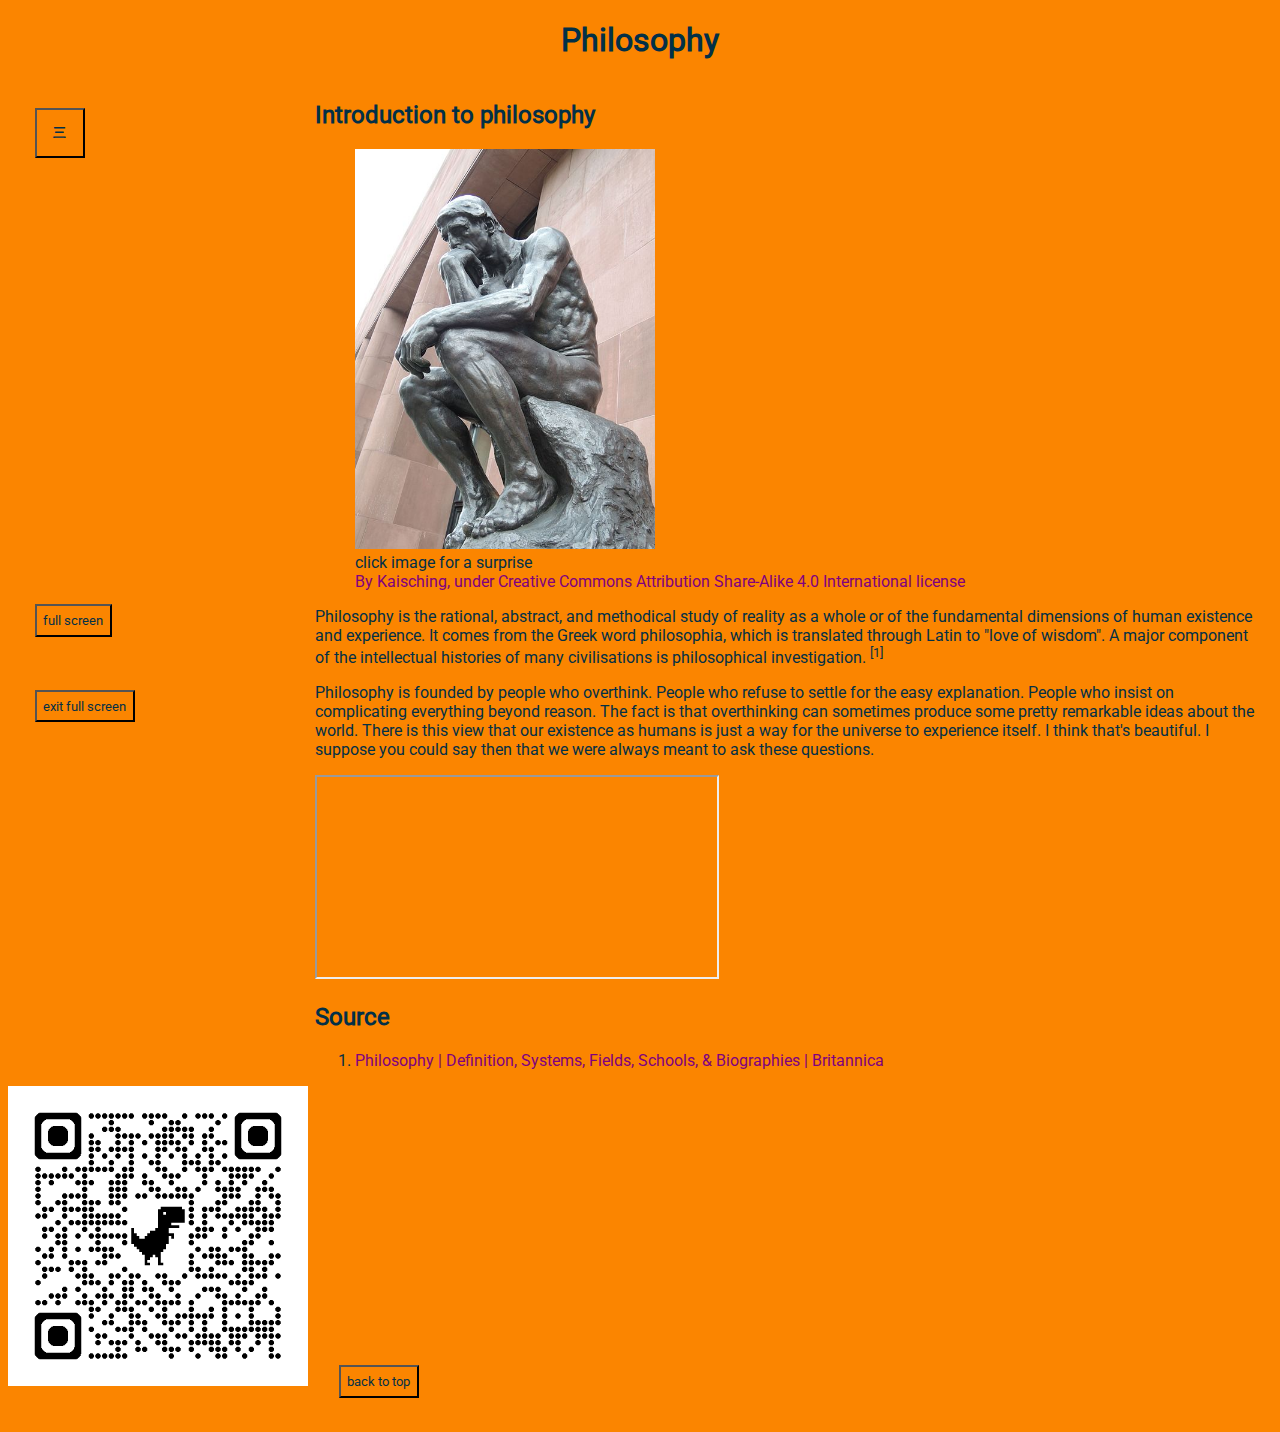
<file: 01_Regina_Prac11/index.html>
<!DOCTYPE html>
<html lang="en">
    <head>
        <meta charset="UTF-8">
        <meta name="viewport" content="width=device-width, initial-scale=1.0">
        <meta name="mobile-web-app-capable" content="yes">
        <meta name="apple-mobile-web-app-capable" content="yes">
        <title>philosophy</title>
        <script src = "main.js" defer></script>
        <link rel = "stylesheet" href = "style.css">
        <link rel = "icon" type = "image/x-icon" href = "./images/favicon.ico">
        <link rel = "manifest" href = "manifest.json">
    </head>
    <body>
        <header>
            <h1 id = "top">Philosophy</h1>
        </header>
        <nav> <!-- menu system -->
            <!-- hamburger icon for mobile -->
            <button id = "hamIcon"><strong>三</strong></button>
            <ul>
                <li><button class = "navButtons" id = "page1button">Introduction</button></li>
                <br>
                <li><button class = "navButtons" id = "page2button">Famous philosophers</button></li>
                <li><button class = "navButtons" id = "page3button">Branches of philosophy</button></li>
                <li><button class = "navButtons" id = "page4button">The Trolley Problem</button></li>
                <p id = "hidden">DON'T LOOK HERE I DON'T EXIST</p>
            </ul>
            <button id = "fullScreenButton">full screen</button>
            <br>
            <button id = "exitScreenButton">exit full screen</button>
        </nav>
        <main id = "pagecontainer">
            <section class = "page" id = "page1">
                <!-- introduction -->
                <h2>Introduction to philosophy</h2>
                <figure>
                    <img src = "./images/theThinker.JPG" id = "thinker" width = "300" title = "click me!" alt = "The Thinker">
                    <figcaption>
                        click image for a surprise
                    </figcaption>
                    <figcaption>
                        <a href = "https://commons.wikimedia.org/wiki/File:Le_Penseur_by_Rodin_(Kunsthalle_Bielefeld)_2014-04-10.JPG" target = "_blank">
                            By Kaisching, under Creative Commons Attribution Share-Alike 4.0 International license
                        </a>
                    </figcaption>
                </figure>
                <p>Philosophy is the rational, abstract, and methodical study of reality as a whole
                    or of the fundamental dimensions of human existence and experience. It comes
                    from the Greek word philosophia, which is translated through Latin to "love of
                    wisdom". A major component of the intellectual histories of many civilisations
                    is philosophical investigation. <sup>[1]</sup>
                </p>
                <p>Philosophy is founded by people who overthink. People who refuse to settle for
                    the easy explanation. People who insist on complicating everything beyond
                    reason. The fact is that overthinking can sometimes produce some pretty
                    remarkable ideas about the world. There is this view that our existence as
                    humans is just a way for the universe to experience itself. I think that's
                    beautiful. I suppose you could say then that we were always meant to ask these
                    questions.
                </p>
                <iframe src = "https://www.youtube.com/embed/mIYdx6lDDhg?si=sbR3fmBKdcMgCfnr" width = "400" height = "200"></iframe>
                <!-- sources -->
                <h2>Source</h2>
                <ol>
                    <li>
                        <a href = "https://www.britannica.com/topic/philosophy" target = "_blank">
                            Philosophy | Definition, Systems, Fields, Schools, & Biographies | Britannica
                        </a>
                    </li>
                </ol>
            </section>
            <section class = "page" id = "page2">
                <!-- famous philosophers -->
                <h2>Famous philosophers</h2>
                <article>
                    <!-- socrates -->
                    <h3>Socrates</h3>
                    <h4>"The life which is unexamined is not worth living."</h4>
                    <figure>
                        <img src = "./images/socrates.jpg" width = "300" title = "Socrates" alt = "Socrates">
                        <figcaption>
                            <a href = "https://commons.wikimedia.org/wiki/File:Socrate_du_Louvre.jpg" target = "_blank">
                                "Socrates", by Eric Gaba, under Creative Commons Attribution-Share Alike 2.5 Generic license
                            </a>
                        </figcaption>
                    </figure>
                    <p>One of the three greatest thinkers in the history of Western philosophy,
                        together with Plato and Aristotle, Socrates was an ancient Greek
                        philosopher who lived in Athens in the fifth century BCE. He was revered by
                        his followers for his honesty, self-mastery, deep philosophical
                        understanding, and formidable argumentative skill. He was the first Greek
                        philosopher to explore ethical issues seriously. He had such a profound
                        impact on the subsequent development of ancient philosophy that the
                        philosophers who came before him are now known as the "pre-Socratics". <sup>[2]</sup>
                    </p>
                    <div id = "socratesFlowChart" class = "circleDiv">
                        <div class = "textCircle" id = "socratesText1">
                            <p>The only life worth living is a <strong>good life</strong>.</p>
                        </div>
                        <div class = "arrowCircle" id = "socratesArrow1">
                            <strong>&#45;&#45;&#45;&#45;&#45;&#62;</strong>
                        </div>
                        <div class = "textCircle" id = "socratesText2">
                            <p>I can only live a good life if I really know what
                                "<strong>good</strong>" and "<strong>evil</strong>" are.</p>
                        </div>
                        <div class = "arrowCircle" id = "socratesArrow2">
                            <strong>&#45;&#45;&#45;&#45;&#45;&#62;</strong>
                        </div>
                        <div class = "textCircle" id = "socratesText3">
                            <p>"Good" and "evil" are not relative; <strong>they are absolutes</strong>
                            that can only be found by a process of
                            <strong>questioning and reasoning</strong>.</p>
                        </div>
                        <div class = "arrowCircle" id = "socratesArrow3">
                            <strong>V</strong>
                        </div>
                        <div class = "textCircle" id = "socratesText4">
                            <p>In this way, <strong>morality and knowledge</strong> are bound
                                together.</p>
                        </div>
                        <div class = "arrowCircle" id = "socratesArrow4">
                            <strong>&#60;&#45;&#45;&#45;&#45;&#45;</strong>
                        </div>
                        <div class = "textCircle" id = "socratesText5">
                            <p>An unquestioning life is one of <strong>ignorance</strong> without
                            morality.</p>
                        </div>
                        <div class = "arrowCircle" id = "socratesArrow5">
                            <strong>&#60;&#45;&#45;&#45;&#45;&#45;</strong>
                        </div>
                        <div class = "textCircle" id = "socratesText6">
                            <p><strong>The life which is unexamined is not worth living</strong>. <sup>[1]</sup></p>
                        </div>
                    </div>
                    <p>What precisely does the examination of life entail? For Socrates, it
                        involved challenging the meaning of fundamental ideas that we employ on a
                        daily basis but have never given much attention to, thereboy exposing their
                        true significance and our knowledge or ignorance. According to his beliefs,
                        virtue is "the most valuable of possessions" and nobody genuinely wants to
                        do evil. Anyone who commits evil acts would be acting against their
                        conscience and would feel uneasy as a result. As we all want to be at peace
                        with ourselves, we would not voluntarily perform evil actions. He believed
                        that evil was committed due to ignorance and a lack of wisdom. From this he
                        concluded that "there is only one good: knowledge; and one evil:
                        ignorance." <sup>[1]</sup>
                    </p>
                    <p>The effect of Socrates' philosophy is something that is felt virtually
                        everywhere in the modern world, yet very few people seem to realise it. I
                        think this is really ironic because the crux of his beliefs was to question
                        everything. Knowledge can never be taken for granted. Socrates was truly a
                        thinker way beyond his time, and it is really worth examining why his works
                        remain relevant to this day.
                    </p>
                </article>
                <article>
                    <!-- descartes -->
                    <h3>René Descartes</h3>
                    <h4>"I think therefore I am."</h4>
                    <figure>
                        <img src = "./images/reneDescartes.jpg" width = "300" title = "René Descartes" alt = "René Descartes">
                        <figcaption>
                            <a href = "https://commons.wikimedia.org/wiki/File:Frans_Hals_-_Portret_van_Ren%C3%A9_Descartes.jpg" target = "_blank">
                                "Portrait of the French philosopher and mathematician René Descartes (1596 - 1650)", by Frans Hals, under public domain
                            </a>
                        </figcaption>
                    </figure>
                    <p>René Descartes was a French mathematician, scientist, and philosopher who
                        was born in La Haye, Touraine, on March 31, 1596. He is widely recognised
                        as the founder of modern philosophy because he developed the first modern
                        version of mind-body dualism and encouraged the development of a new
                        science based on experimentation and observation. He rejected apparent
                        knowledge from authority, the senses, and reason by applying a unique
                        system of methodical doubt. He established new epistemological foundations
                        based on the intuition that he exists when he is thinking, which he
                        articulated in the dictum "I think, therefore I am". He created a
                        metaphysical dualism that makes a sharp distinction between mind, the
                        essence of which is thinking, and matter, the essence of which is extension
                        in three dimensions. <sup>[3]</sup>
                    </p>
                    <div id = "descartesFlowChart" class = "circleDiv">
                        <div class = "textCircle" id = "descartesText1">
                            <p>An <strong>evil demon</strong> may be <strong>making me believe</strong>
                                things that are false.
                            </p>
                        </div>
                        <div class = "arrowCircle" id = "descartesArrow1">
                            <strong>&#45;&#45;&#45;&#45;&#45;&#62;</strong>
                        </div>
                        <div class = "textCircle" id = "descartesText2">
                            <p>There is <strong>nothing</strong> of which I can be <strong>certain</strong>.</p>
                        </div>
                        <div class = "arrowCircle" id = "descartesArrow2">
                            <strong>&#45;&#45;&#45;&#45;&#45;&#62;</strong>
                        </div>
                        <div class = "textCircle" id = "descartesText3">
                            <p>But when I say "I am; I exist", <strong>I cannot be wrong</strong>
                                about this.
                            </p>
                        </div>
                        <div class = "arrowCircle" id = "descartesArrow3">
                            <strong>&#45;&#45;&#45;&#45;&#45;&#62;</strong>
                        </div>
                        <div class = "textCircle" id = "descartesText4">
                            <p>An evil demon could try to make me believe this only
                                <strong>if I really do exist</strong>.
                            </p>
                        </div>
                        <div class = "arrowCircle" id = "descartesArrow4">
                            <strong>&#45;&#45;&#45;&#45;&#45;&#62;</strong>
                        </div>
                        <div class = "textCircle" id = "descartesText5">
                            <p><strong>I am thinking, therefore I exist</strong>. <sup>[1]</sup></p>
                        </div>
                    </div>
                    <p>Descartes employs what is referred to as "the method of doubt" to
                        demonstrate the stability and endurance of his ideas, which he considers to
                        be two crucial indicators of knowledge. Descartes' goal is to demonstrate
                        that knowledge may be attained even if we begin with the most skeptical
                        position possible, doubting everything. <sup>[1]</sup>
                    </p>
                    <p>In case it wasn't clear, René Descartes revolutionised epistemology. His
                        approach to proving existence follows a very clear mathematical structure.
                        As if solving an equation, Descartes begins by declaring a singular
                        powerful "axiom": "I think therefore I am". His highly systematic manner of
                        building up a philosophical foundation from scratch completely blows my
                        mind. He even invented the Cartesian coordinate system! I think René
                        Descartes is the coolest philosopher.
                    </p>
                </article>
                <article>
                    <!-- nietzsche -->
                    <h3>Friedrich Nietzsche</h3>
                    <h4>"Man is something to be surpassed."</h4>
                    <figure>
                        <img src = "./images/friedrichNietzsche.jpg" width = "300" title = "Friedrich Nietzsche" alt = "Friedrich Nietzsche">
                        <figcaption>
                            <a href = "https://commons.wikimedia.org/wiki/File:Nietzsche187a.jpg" target = "_blank">
                                "Friedrich Nietzsche", by Friedrich H. Hartmann, under public domain
                            </a>
                        </figcaption>
                        <figcaption>"God is dead. God remains dead. And we have killed him. How
                            shall we comfort ourselves, the murderers of all murderers? What was
                            holiest and mightiest of all that the world has yet owned has bled to
                            death under our knives: who will wipe this blood off us? What water is
                            there for us to clean ourselves? What festivals of atonement, what
                            sacred games shall we have to invent?"</figcaption>
                    </figure>
                    <p>Above is a picture of the 19th century German philosopher,
                        Friedrich Nietzsche, as well as a quote which in my opinion sums up his
                        overall ideology perfectly.
                    </p>
                    <p>Friedrich Nietzsche was born in Röcken, Saxony, Prussia (Germany) on October
                        15, 1844. He was a German classical scholar, philosopher, and cultural
                        critic who rose to prominence among modern thinkers. Generations of
                        theologians, philosophers, psychologists, poets, novelists, and playwrights
                        were greatly impacted by his efforts to expose the motivations underlying
                        conventional Western religion, morality, and philosophy. Despite his strong
                        opposition to nationalisatiom, antisemitism, and power politics, fascists
                        eventually used his name to further the very causes he detested. <sup>[4]</sup>
                    </p>
                    <div id = "nietzscheFlowChart" class = "circleDiv">
                        <div class = "textCircle" id = "nietzscheText1">
                            <p><strong>Christianity</strong> says that everything in this world is
                                less important than that of the "next" after death.</p>
                        </div>
                        <div class = "arrowCircle" id = "nietzscheArrow1">
                            <strong>&#45;&#45;&#45;&#45;&#45;&#62;</strong>
                        </div>
                        <div class = "textCircle" id = "nietzscheText2">
                            <p>It says we should <strong>turn away</strong> from what seems
                            important in this life, and try to transcend it.</p>
                        </div>
                        <div class = "arrowCircle" id = "nietzscheArrow2">
                            <strong>&#45;&#45;&#45;&#45;&#45;&#62;</strong>
                        </div>
                        <div class = "textCircle" id = "nietzscheText3">
                            <p>But in doing this we turn away from <strong>life itself</strong>.</p>
                        </div>
                        <div class = "arrowCircle" id = "nietzscheArrow3">
                            <strong>&#45;&#45;&#45;&#45;&#45;&#62;</strong>
                        </div>
                        <div class = "textCircle" id = "nietzscheText4">
                            <p>Christianity's idea of "man" <strong>undermines</strong> us.</p>
                        </div>
                        <div class = "arrowCircle" id = "nietzscheArrow4">
                            <strong>&#45;&#45;&#45;&#45;&#45;&#62;</strong>
                        </div>
                        <div class = "textCircle" id = "nietzscheText5">
                            <p><strong>We must surpass this limiting idea</strong>. <sup>[1]</sup></p>
                        </div>
                    </div>
                    <p>Nietzsche refers to this "revaluation of all values" as one of the main
                        goals of his philosophy, which aims to challenge all of the ways we are
                        used to thinking about ethics and the meanings and purposes of life.
                        Nietzsche asserts repeatedly that in doing so, he is laying out a
                        philosophy of cheerfulness that seeks to affirm life even it if contradicts
                        all we have previously believed about good and evil. According to him, a
                        lot of the things we consider "good" are actually means of limiting or
                        turning away from life. <sup>[1]</sup></p>
                    <p>Friedrich Nietzsche is my favourite philosopher. I think he has a really
                        compelling way of expressing his ideology. The emotional effect he achieves
                        through his writings is so profound, I really wonder what it's like in his
                        shoes. He is a very misunderstood guy. I'm absolutely fascinated by
                        Nietzsche and the impact he has left on philosophy.
                    </p>
                </article>
                <article>
                    <!-- others (interactive part) -->
                    <h3>Other philosophers</h3>
                    <h4>Are there other philosophers you admire?</h4>
                    <p>Tell me about them!</p>
                    <input id = "philosopher" type = "text" placeholder = "Enter philosopher"><br>
                    <input id = "quote" type = "text" placeholder = "Enter quote"><br>
                    <button id = "addPhilosopher">Add</button>
                    <button id = "removePhilosopher">Remove</button>
                    <button id = "resetArea">Reset</button>
                    <div id = "dynamicArea"></div>
                </article>
                <!-- sources -->
                <h2>Sources</h2>
                <ol>
                    <li>
                        Weeks, M., King, P. J., Buckingham, W., Marenbon, J., Burnham, D., & Hill, C. E. (2024). The philosophy book. DK Publishing.
                    </li>
                    <li>
                        <a href = "https://www.britannica.com/biography/Socrates" target = "_blank">
                            Socrates | Biography, Philosophy, Method, Death, & Facts | Britannica
                        </a>
                    </li>
                    <li>
                        <a href = "https://www.britannica.com/biography/Rene-Descartes" target = "_blank">
                            Rene Descartes | Biography, Ideas, Philosophy, 'I Think, Therefore I Am', & Facts | Britannica
                        </a>
                    </li>
                    <li>
                        <a href = "https://www.britannica.com/biography/Friedrich-Nietzsche" target = "_blank">
                            Friedrich Nietzsche | Biography, Books, & Facts | Britannica
                        </a> 
                    </li>
                </ol>
            </section>
            <section class = "page" id = "page3">
                <!-- branches of philosophy -->
                <h2>Branches of philosophy</h2>
                <article>
                    <!-- epistemology -->
                    <h3>Epistemology</h3>
                    <figure>
                        <img src = "./images/knowledge.png" width = "400" title = "Definition of knowledge" alt = "Definition of knowledge">
                        <figcaption>
                            <a href = "https://commons.wikimedia.org/wiki/File:Justified_true_belief.png" target = "_blank">
                                By Phlsph7, under Creative Commons Attribution-Share Alike 4.0 Intenational license
                            </a>
                        </figcaption>
                    </figure>
                    <p>Epistemology is defined as the philosophical study of the nature, sources,
                        and boundaries of human knowledge. The field is sometimes called the theory
                        of knowledge, as its name is derived from the Greek epistēmē, which means
                        "knowledge," and logos, which means "reason." <sup>[1]</sup>
                    </p>
                    <p>Aristotle once said that philosophy begins in a kind of wonder or
                        puzzlement. Like the majority of people, epistemologists frequently start
                        their speculations by assuming they know a lot. However, as they consider
                        what they presumably know, they find that it is far less secure than they
                        initially believed, and they even start to think that many of their firmest
                        views are questionable or even untrue. <sup>[1]</sup>
                    </p>
                    <p>Epistemology is thus an attempt to reconcile the differences between what we
                        think we know and what we actually know. I personally like to think of it
                        as the study of how perception and reality affect each other. In this
                        context it may be instinctive to ask, what is reality? What is knowledge?
                        How can anyone truly know anything? In my experience the fun only starts
                        after you get over this initial existential crisis.
                    </p>
                </article>
                <article>
                    <!-- ethics -->
                    <h3>Ethics</h3>
                    <figure>
                        <img src = "./images/ethics.png" width = "400" title = "Ethics" alt = "Ethics">
                        <figcaption>
                            <a href = "https://commons.wikimedia.org/wiki/File:Ethics_en.svg" target = "_blank">
                                By 老陳, under Creative Commons Attribute-Share Alike 3.0 Unported license
                            </a>
                        </figcaption>
                    </figure>
                    <p>Ethics is defined as the study of what is ethically right and wrong, as well
                        as good and evil. Any philosophy or system of moral ideals or principles
                        can also be referred to by this name. <sup>[2]</sup> In other words ethics
                        is about what we as humans owe to each other. Living an ethical life means
                        being aware of your moral duties as a person and acting in ways that are
                        considerate to other people, because the very nature of being a human means
                        you are not in this life or world alone.
                    </p>
                    <p>The main concerns of ethics are the nature of ultimate value and the
                        criteria by which human activities can be deemed right or wrong. Its
                        subject consists of the fundamental problems of practical decision making. <sup>[2]</sup>
                    </p>
                    <p>Ethics is the philosophical field with the most contributors. In other words
                        it gets the most attention out of all the main branches of philosophy. And
                        rightfully so, because ethics literally dictates how each person should
                        live. What does it mean to live an ethical life? What are the duties and
                        obligations we must fulfill as citizens of a society? Is it even possible
                        to live ethically in today's world? Perhaps the first step of living
                        ethically is to bother asking these questions in the first place.
                    </p>
                    <h4>Normative ethics</h4>
                    <p>Normative ethics is the area of ethics that deals with standards of what is
                        morally right and wrong. It involves the creation of moral principles that
                        have direct implications for human behaviour, institutions, and ways of
                        life. <sup>[3]</sup>
                    </p>
                    <details>
                        <summary>Consequentialism</summary>
                        <p>Consequentialism, also called teleological ethics, is a doctrine that
                            actions should be assessed according to their consequences in order to
                            determine their morality. Classical utilitarianism is the most basic type
                            of consequentialism. It holds that an action is morally correct or
                            incorrect based on whether it optimises the universe's net balance of
                            pleasure over pain. <sup>[4]</sup>
                        </p>
                    </details>
                    <details>
                        <summary>Deontology</summary>
                        <p>In philosophy, deontological ethics refers to ethical views that
                            emphasise the relationship between the morality of human actions and
                            duty. The word deontology is rooted in the Greek words deon, which
                            means "duty", and logos, which means "science". According to
                            deontological ethics, an action is morally good due to some aspect of
                            the action itself, rather than because the product of the action is
                            good. It holds that certain actions are morally obligatory regardless
                            of how they may affect the welfare of people. <sup>[5]</sup></p>
                    </details>
                    <details>
                        <summary>Virtue ethics</summary>
                        <p>Virtue ethics is a method of approaching ethics that considers virtue -
                            often thought of as excellence - to be essential. Character traits that
                            are vital to human flourishing are the main focus of virtue ethics. It
                            somewhat deviates from the conventional division between
                            consequentialism and deontological ethics. While it agrees with
                            consequentialism that an action's morality is determined by how it
                            relates to an end that has inherent value, it more closely resembles
                            deontological ethics in that morally right actions are part of the end
                            itself rather than merely serving as a mean to an end. <sup>[6]</sup>
                        </p>
                        <p>Aristotle believed that there were certain virtues of mind and
                            character, like courage or generosity, and you should try to develop
                            yourself in accordance with those virtues. <sup>[7]</sup> Virtue ethics
                            is the school of thought that I personally follow. To me being a
                            follower of virtue ethics means that you have a moral obligation to
                            constantly improve yourself to the best of your ability. In other words
                            self-improvement isn't just for the sake of yourself, it's also for the
                            sake of the people around you. The first step of accomplishing this is
                            gaining more knowledge about yourself, and then asking questions about
                            how you can work on your virtues. Hence virtue ethics is a
                            philosophical model that affirms Socrates' belief that knowledge is
                            bound to morality.
                        </p>
                    </details>
                    <p>I think it is becoming increasingly more difficult to live ethically in our
                        world. There seem to be too many distractions and malignant factors keeping
                        us from behaving in ways that exhibit our truly compassionate and
                        empathetic selves. Paradoxically having access to every kind of information
                        all the time has led us to become less knowledgeable, less skeptical, and
                        less willing to be ourselves. But as individuals we simply have to try. As
                        humans we owe it to each other to live ethically.
                    </p>
                    <h4>Metaethics</h4>
                    <p>Metaethics is the area of ethics that studies the nature, basis, and scope
                        of moral judgments, ideas, and values. It is more concerned with what it
                        means for an action to be right and if moral judgments are objective and
                        can be true at all than it is with which actions are right. It also looks
                        at what morality and other moral terms mean. By examining the underlying
                        presumptions of normative ethics, metaethics is a metatheory that functions
                        at a higher degree of abstraction than normative ethics. Generally
                        speaking, normative ethical theories are not directly evaluated by
                        metaethical theories. Metaethical theories can nevertheless have an impact
                        on normative theories by analysing their foundational principles. <sup>[8]</sup>
                    </p>
                    <p>The ontological status of morality and the veracity of ethical ideals and
                        principles are major debates in metaethics. It investigates whether moral
                        qualities exist as objective characteristics separate from the human mind
                        and culture instead of being subjective constructs or manifestations of
                        cultural norms and personal preferences. <sup>[8]</sup>
                    </p>
                    <details>
                        <summary>Moral realism</summary>
                        <p>According to moral realists, statements about what actions are morally
                            necessary or acceptable, as well as what dispositions or character
                            traits are morally virtuous or vicious (and so forth), are not merely
                            subjective preferences. Rather, they are objectively true or false
                            based on how well they match the facts of morality, just as historical
                            or geographic statements are true or false based on how well they fit
                            the historical or geographic facts. <sup>[9]</sup>
                        </p>
                    </details>
                    <details>
                        <summary>Moral relativism</summary>
                        <p>Moral relativism is the idea that there are no unchanging moral
                            principles and that morality differs from person to person or from
                            society to society. <sup>[10]</sup> According to some moral
                            relativists, moral systems are designed to achieve specific objectives,
                            such as social coordination. This perspective holds that various
                            cultures and social groupings within a society develop distinct moral
                            systems in accordance with their disparate goals. <sup>[8]</sup>
                        </p>
                    </details>
                    <details>
                        <summary>Moral nihilism</summary>
                        <p>Moral nihilists deny the existence of moral facts. Both the subjective
                            moral facts supported by moral relativism and the objective moral facts
                            supported by moral realism are denied by them. They think that the
                            fundamental presumptions that underlie moral claims are incorrect. This
                            leads some moral nihilists to believe that anything is acceptable. A
                            slightly different perspective highlights that moral nihilism is not
                            itself a moral stance about what is permitted and what is not but the
                            rejection of all moral positions. <sup>[8]</sup>
                        </p>
                    </details>
                    <p>I struggle to decide on which of these three schools of thought resonates
                        most with me. All of them seem too extreme to genuinely believe in. I can
                        say that I lean most towards moral relativism, though the view that there
                        are absolutely no unchanging moral principles seems off. A moral statement
                        like "Slavery is wrong" is very clearly true to me. Hence I think I sit
                        somewhere between moral relativism and moral realism. I believe that
                        morality is mostly subjective but there are still absolute moral truths.
                    </p>
                </article>
                <article>
                    <!-- quiz -->
                     <h3>Time for a quiz!</h3>
                     <fieldset>
                        <legend>1. What is epistemology primarily concerned with?</legend>
                        <label><input type = "radio" name = "q1">The study of beauty and art</label>
                        <label><input type = "radio" name = "q1">The study of logic and reasoning</label>
                        <label><input type = "radio" name = "q1" value = "knowledge">The study of human knowledge</label>
                        <label><input type = "radio" name = "q1">The study of political systems</label>
                     </fieldset>
                     <fieldset>
                        <legend>2. According to Aristotle, what does philosophy begin with?</legend>
                        <label><input type = "radio" name = "q2">Knowledge</label>
                        <label><input type = "radio" name = "q2">Faith</label>
                        <label><input type = "radio" name = "q2" value = "wonder">Wonder</label>
                        <label><input type = "radio" name = "q2">Logic</label>
                    </fieldset>
                    <fieldset>
                        <legend>3. Ethics is defined as the study of what?</legend>
                        <label><input type = "radio" name = "q3">The origins of language</label>
                        <label><input type = "radio" name = "q3" value = "rightness">What is right and wrong, and good and evil</label>
                        <label><input type = "radio" name = "q3">Historical events and moral changes</label>
                        <label><input type = "radio" name = "q3">The relationship between science and values</label>
                    </fieldset>
                    <fieldset>
                        <legend>4. Which ethical theory evaluates actions based on their outcomes?</legend>
                        <label><input type = "radio" name = "q4">Deontology</label>
                        <label><input type = "radio" name = "q4">Virtue ethics</label>
                        <label><input type = "radio" name = "q4">Metaethics</label>
                        <label><input type = "radio" name = "q4" value = "consequentialism">Consequentialism</label>
                    </fieldset>
                    <fieldset>
                        <legend>5. What is a key belief of deontological ethics?</legend>
                        <label><input type = "radio" name = "q5">Actions are only moral if they produce happiness</label>
                        <label><input type = "radio" name = "q5">Moral truth depends on cultural norms</label>
                        <label><input type = "radio" name = "q5" value = "action">Moral value lies in the action itself, not the consequences</label>
                        <label><input type = "radio" name = "q5">There are no moral truths at all</label>
                    </fieldset>
                    <fieldset>
                        <legend>6. According to virtue ethics, how should one approach life?</legend>
                        <label><input type = "radio" name = "q6">By maximising utility</label>
                        <label><input type = "radio" name = "q6">By focusing on personal duty</label>
                        <label><input type = "radio" name = "q6" value = "virtues">By developing virtues and character</label>
                        <label><input type = "radio" name = "q6">By following legal rules</label>
                    </fieldset>
                    <fieldset>
                        <legend>7. Metaethics is most concerned with:</legend>
                        <label><input type = "radio" name = "q7" value = "meaning">The meaning and nature of moral statements</label>
                        <label><input type = "radio" name = "q7">Creating moral rules for society</label>
                        <label><input type = "radio" name = "q7">Determining the best ethical theory</label>
                        <label><input type = "radio" name = "q7">Defining virtues and vices</label>
                    </fieldset>
                    <fieldset>
                        <legend>8. What do moral realists believe about moral statements?</legend>
                        <label><input type = "radio" name = "q8">They are always relative to culture</label>
                        <label><input type = "radio" name = "q8" value = "facts">They are objective truths, like facts</label>
                        <label><input type = "radio" name = "q8">They are illusions with no element of truth</label>
                        <label><input type = "radio" name = "q8">They are useful fictions</label>
                    </fieldset>
                    <fieldset>
                        <legend>9. Which view denies the existence of both objective and subjective moral truths?</legend>
                        <label><input type = "radio" name = "q9">Moral realism</label>
                        <label><input type = "radio" name = "q9">Moral relativism</label>
                        <label><input type = "radio" name = "q9">Consequentialism</label>
                        <label><input type = "radio" name = "q9" value = "nihilism">Moral nihilism</label>
                    </fieldset>
                    <fieldset>
                        <legend>10. What is my personal stance on metaethical theories?</legend>
                        <label><input type = "radio" name = "q10">Strongly supports moral nihilism</label>
                        <label><input type = "radio" name = "q10">Believes entirely in moral realism</label>
                        <label><input type = "radio" name = "q10" value = "relativism">Leans toward moral relativism but sees value in some absolute moral truths</label>
                        <label><input type = "radio" name = "q10">Believes morality cannot be discussed philosophically</label>
                    </fieldset>
                     <button id = "submitButton">submit quiz</button>
                     <button id = "resetButton">reset quiz</button>
                     <p id = "scoreBox">not submitted</p>
                </article>
                <!-- sources -->
                <h2>Sources</h2>
                <ol>
                    <li>
                        <a href = "https://www.britannica.com/topic/epistemology" target = "_blank">
                            Epistemology - Definition, History, Types, Examples, Philosophers, & Facts | Britannica
                        </a>
                    </li>
                    <li>
                        <a href = "https://www.britannica.com/topic/ethics-philosophy" target = "_blank">
                            Ethics | Definition, History, Examples, Types, Philosophy, & Facts | Britannica
                        </a>
                    </li>
                    <li>
                        <a href = "https://www.britannica.com/topic/normative-ethics" target = "_blank">
                            Normative ethics | Definition, Examples, & Facts | Britannica
                        </a>
                    </li>
                    <li>
                        <a href = "https://www.britannica.com/topic/consequentialism" target = "_blank">
                            Consequentialism | Utilitarianism, Morality, Hedonism | Britannica
                        </a>
                    </li>
                    <li>
                        <a href = "https://www.britannica.com/topic/deontological-ethics" target = "_blank">
                            Deontological ethics | Definition, Meaning, Examples, & Facts | Britannica
                        </a>
                    </li>
                    <li>
                        <a href = "https://www.britannica.com/topic/virtue-ethics" target = "_blank">
                            Virtue ethics | Aristotle, Golden Mean & Character | Britannica
                        </a>
                    </li>
                    <li>
                        <a href = "https://www.imdb.com/title/tt8601210/quotes/" target = "_blank">
                            "The Good Place" Jeremy Bearimy (TV Episode 2018) - Quotes - IMDb
                        </a>
                    </li>
                    <li>
                        <a href = "https://en.wikipedia.org/wiki/Ethics#Metaethics" target = "_blank">
                            Ethics - Wikipedia
                        </a>
                    </li>
                    <li>
                        <a href = "https://www.britannica.com/topic/realism-philosophy/Moral-realism" target = "_blank">
                            Realism - Moral, Objectivity, Truth | Britannica
                        </a>
                    </li>
                    <li>
                        <a href = "https://www.britannica.com/topic/ethical-relativism" target = "_blank">
                            Ethical relativism | Philosophy, Morality & Cultural Values | Britannica
                        </a>
                    </li>
                </ol>
            </section>
            <section class = "page" id = "page4">
                <!-- the trolley problem -->
                <h2>The Trolley Problem</h2>
                <article>
                    <h3>What is the trolley problem?</h3>
                    <p>The trolley problem is a thought experiment first introduced by British
                        philosopher Philippa Foot in 1967.
                    </p>
                    <p>You are driving a trolley when the brakes fail. On the track ahead of you
                        are five workmen you will run over. You can steer to another track, but on
                        that track is one person you'd kill instead of the five. What do you do? <sup>[1]</sup>
                    </p>
                    <figure>
                        <img src = "./images/trolleyProblem.png" width = "400" title = "The Trolley Problem" alt = "The Trolley Problem">
                        <figcaption>
                            <a href = "https://commons.wikimedia.org/wiki/File:Trolley_Problem.svg" target = "_blank">
                                "Diagram showing the Trolley Problem", under Creative Commons BY-SA 4.0 license
                            </a>
                        </figcaption>
                    </figure>
                    <p>Approximately 90% of respondents to surveys on the trolley problem have
                        opted to kill the one and save the five. Respondents are far less likely to
                        be willing to sacrifice one life if the scenario is modified where the one
                        sacrificed for the five was a relative or romantic partner. <sup>[2]</sup>
                    </p>
                    <p>The trolley problem is important because it has been used to explore the
                        applicability and validity of the doctrine of double effect and the
                        difference between causing harm and permitting harm. It has also been used
                        to make clear the shortcomings of consequentialist (e.g. utilitarian) and
                        deontological (rule-based) approaches in applied ethics. <sup>[3]</sup>
                    </p>
                    <p>I would personally steer the trolley onto the other track and choose to kill
                        the one person as well, assuming everyone involved were strangers.
                        If the one person was someone I knew and the other five were strangers, I
                        would most likely freeze and watch the trolley ram into five
                        innocent people. This is in essence just a would-you-rather question but
                        its implications are so dynamic.
                    </p>
                    <p>I think the trolley problem emphasises how people subconsciously have
                        personal biases whenever they make decisions. To most people choosing to
                        kill one over five is the obvious answer. However very interestingly when
                        the context changes we get radically diverse responses to the problem.
                        Let's explore some variations of the trolley problem!
                    </p>
                </article>
                <article>
                    <!-- variations -->
                    <h3>What are some variations of the trolley problem?</h3>
                    <details>
                        <summary>The Fat Man</summary>
                        <p>A trolley is speeding down a track toward five individuals just as it was
                            before. By placing something really heavy in front of it, you can block it
                            from passing beneath the bridge you are on. The only way to stop the
                            trolley is to push the overweight man next to you over the bridge and onto
                            the track, killing him to save the five. Should you proceed? <sup>[2]</sup>
                        </p>
                        <p>When asked, most people choose not to kill the fat man in order to save the
                            five people. As a result, efforts have been made to identify a meaningful
                            moral difference between the fat man and the original trolley problem. One
                            distinction might be that in the first instance, hurting the one is merely
                            a consequence of moving the cart away from the five, and no damage is
                            intended towards anyone. In the second instance, however, hurting the one
                            is a necessary part of the plan to save the five. In essence, this solution
                            applies the doctrine of double effect, which states that while one may act
                            in a way that has negative consequences, it is unethical to intentionally
                            inflict harm, even for good reasons. Therefore in the original trolley
                            problem, as long as it is not intentional, killing one over five is
                            acceptable even if the harm to the innocent person was anticipated. <sup>[2]</sup>
                        </p>
                    </details>
                    <details>
                        <summary>The Fat Villain</summary>
                        <p>This variation is similar to The Fat Man, with the added claim that the
                            fat man who might be pushed is a villain who is accountable for the
                            entire circumstance: the fat man was the one who tied five people to
                            the track and aimed a trolley toward them with the goal of killing
                            them. Most individuals are willing to push the fat man in this
                            variation. Pushing the fat villain to stop the trolley, in contrast to
                            the last scenario, could be interpreted as a form of self-defense or
                            retributive justice. <sup>[2]</sup>
                        </p>
                    </details>
                    <details>
                        <summary>The Transplant Problem</summary>
                        <p>You're a doctor and you can save five patients. The catch is that you
                            have to kill one healthy person and use his organs to do it. 
                        </p>
                        <p>The transplant problem is very relevant and known in applied ethics,
                            particularly in medical ethics. The Hippocratic oath that doctors take
                            forbids them from doing harm. Although five people will die, doctors
                            generally agree that they cannot harm one innocent person to save them
                            and thus forsake their oath.
                        </p>
                        <p>In American philosopher Judith Jarvis Thomson's "Killing, Letting Die,
                            and the Trolley Problem", she posits a question: "Why is it that Edward
                            may turn that trolley to save his five, but David may not cut up his
                            healthy specimen to save his five?" To answer this question it has been
                            proposed that there is a morally decisive difference between the two
                            cases. While Edward would <strong>unavoidably</strong> violate the one
                            person's right to control what is done to his own body if he redirected
                            the trolley, the surgeon would <strong>avoidably</strong> violate the
                            donor's corresponding right to control what is done to his own body if
                            he removed the donor's organs. <sup>[4]</sup>
                        </p>
                    </details>
                    <p>As you can see, many philosophers have modified and used the trolley problem
                        as arguments for their respective theses since it entered philosophy almost
                        60 years ago. The trolley problem is just one of many many thought
                        experiments in ethics which serves as a way for us to investigate our own
                        moral impulses. Personally, the trolley problem is a reminder that in
                        philosophy there is no right answer. In life too there isn't an answer for
                        everything, but the mystery is part of the fun. The appeal of philosophy is
                        to indulge in introspection. In the words of Socrates, "I know nothing
                        except the fact of my ignorance".
                    </p>
                </article>
                <article>
                    <!-- mini game -->
                    <h3>Mini Game</h3>
                    <div id = "gameBox">
                        <section class = "gameView" id = "view1">
                            <div class = "trolley" id = "trolley1"></div>
                            <button id = "startButton1">Start</button>
                            <button id = "switchButton">Switch</button>
                            <button id = "resetButton1">Reset</button>
                        </section>
                        <section class = "gameView" id = "view2">
                            <div class = "trolley" id = "trolley2"></div>
                            <div class = "fatMan" id = "fatMan"></div>
                            <button id = "startButton2">Start</button>
                            <button id = "pushButton1">Push</button>
                            <button id = "resetButton2">Reset</button>
                        </section>
                        <section class = "gameView" id = "view3">
                            <div class = "trolley" id = "trolley3"></div>
                            <div class = "fatVillain" id = "fatVillain"></div>
                            <button id = "startButton3">Start</button>
                            <button id = "pushButton2">Push</button>
                            <button id = "resetButton3">Reset</button>
                        </section>
                    </div>
                    <div id = "controlPanel">
                        <ul>
                            <li><button class = "controlButtons" id = "button1">The Trolley Problem</button></li>
                            <li><button class = "controlButtons" id = "button2">The Fat Man</button></li>
                            <li><button class = "controlButtons" id = "button3">The Fat Villain</button></li>
                        </ul>
                    </div>
                </article>
                <!-- sources -->
                <h2>Sources</h2>
                <ol>
                    <li>
                        <a href = "https://www.imdb.com/title/tt6951978/quotes/" target = "_blank">
                            "The Good Place" The Trolley Problem (TV Episode 2017) - Quotes - IMDb
                        </a>
                    </li>
                    <li>
                        <a href = "https://en.wikipedia.org/wiki/Trolley_problem" target = "_blank">
                            Trolley problem - Wikipedia
                        </a>
                    </li>
                    <li>
                        <a href = "https://www.britannica.com/topic/trolley-problem" target = "_blank">
                            Trolley problem | Definition, Variations, Arguments, Solutions, Facts | Britannica
                        </a>
                    </li>
                    <li>
                        <a href = "https://doi.org/10.2307/2108017" target = "_blank">
                            The Moral of the Trolley Problem on JSTOR
                        </a>
                    </li>
                </ol>
            </section>
        </main>
        <!-- end -->
        <footer>
            <img id = "qrcode" src = "./images/qrcode.png" width = "300" title = "scan me!" alt = "QR Code">
            <button><a id = "toTop" href = "#top">back to top</a></button>
        </footer>
    </body>
</html>
</file>
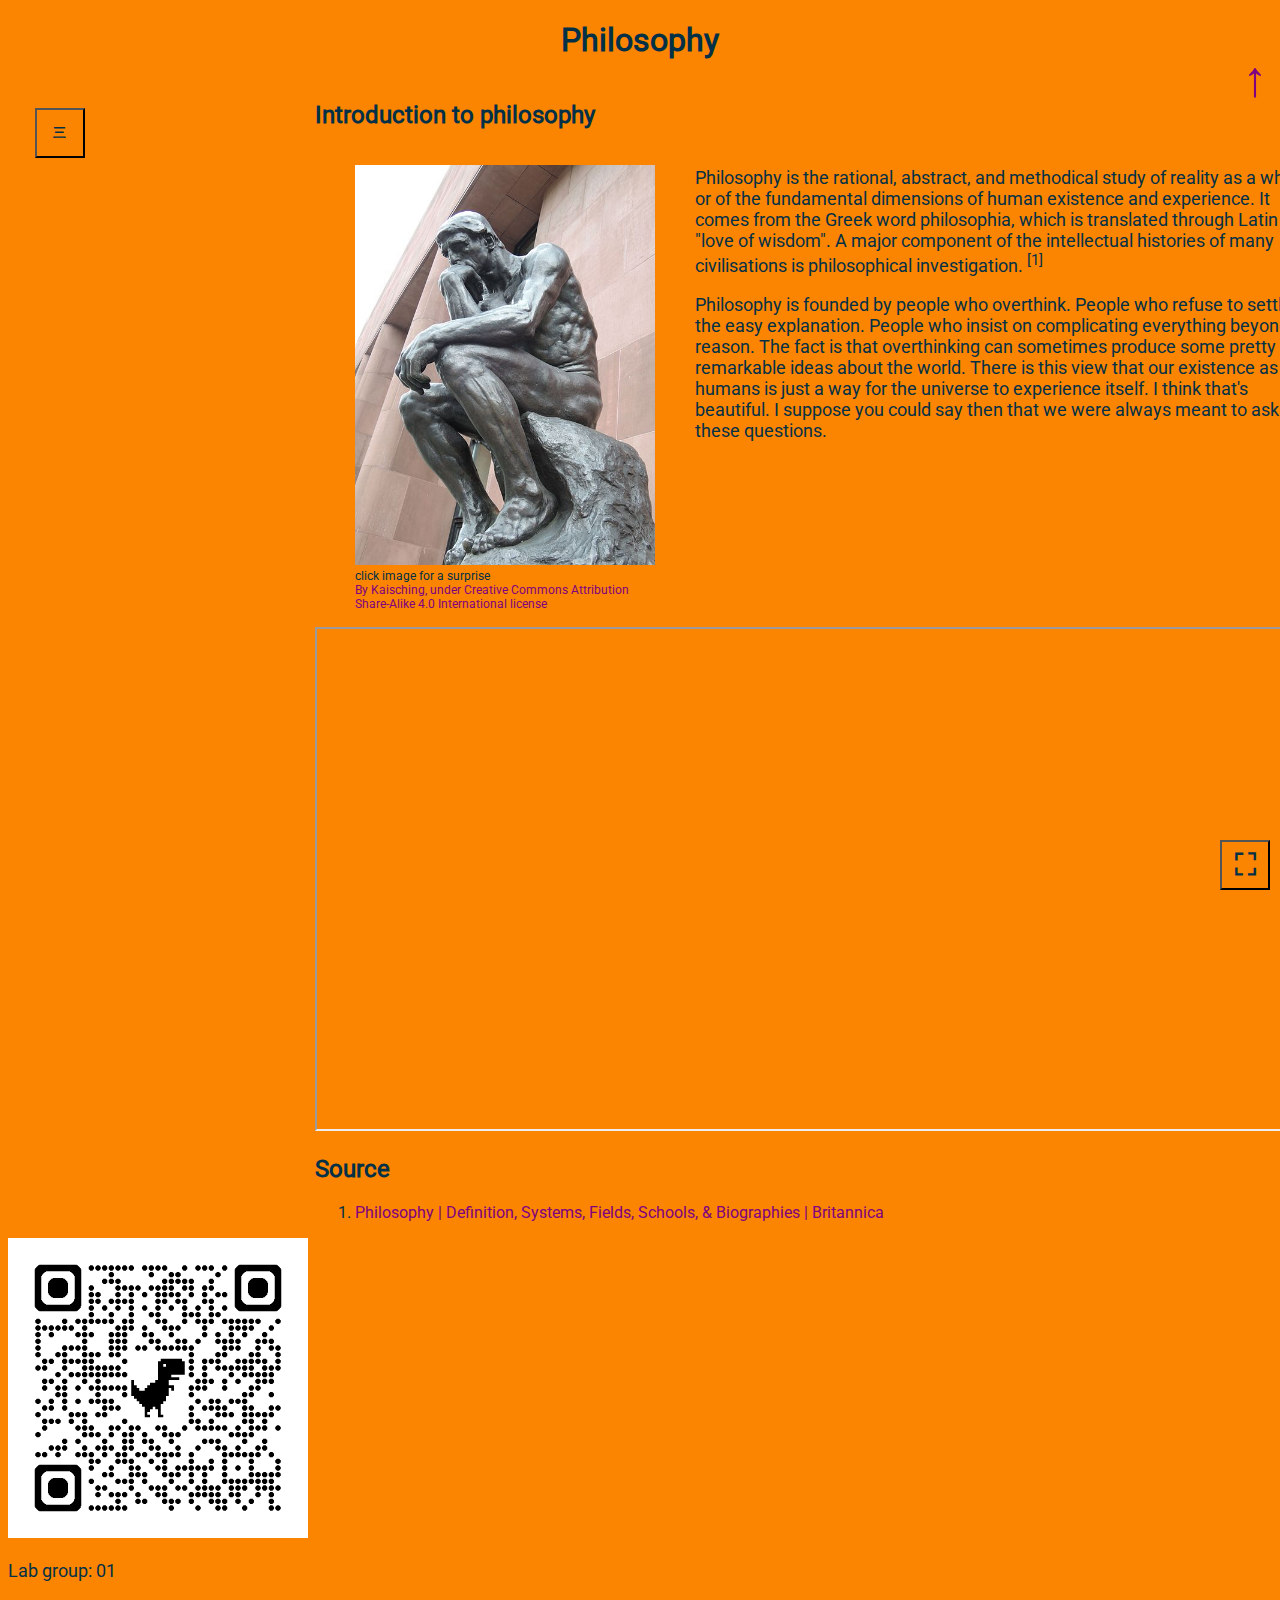
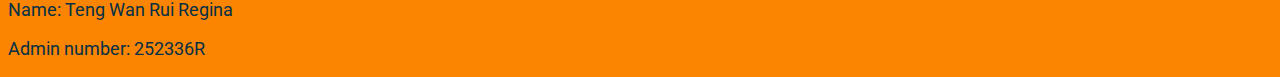
<file: webdevA2/index.html>
<!DOCTYPE html>
<html lang="en">
    <head>
        <meta charset="UTF-8">
        <meta name="viewport" content="width=device-width, initial-scale=1.0">
        <meta name="mobile-web-app-capable" content="yes">
        <meta name="apple-mobile-web-app-capable" content="yes">
        <title>philosophy</title>
        <script src = "main.js" defer></script>
        <link rel = "stylesheet" href = "style.css">
        <link rel = "icon" type = "image/x-icon" href = "./images/favicon.ico">
        <link rel = "manifest" href = "manifest.json">
    </head>
    <body>
        <header>
            <h1 id = "top">Philosophy</h1>
        </header>
        <nav> <!-- menu system -->
            <button id = "hamIcon"><strong>三</strong></button>
            <ul>
                <li><button class = "navButtons" id = "page1button">Introduction</button></li>
                <li><button class = "navButtons" id = "page2button">Famous philosophers</button></li>
                <li><button class = "navButtons" id = "page3button">Branches of philosophy</button></li>
                <li><button class = "navButtons" id = "page4button">The Trolley Problem</button></li>
            </ul>
            <p id = "hidden">DON'T LOOK HERE I DON'T EXIST</p>
        </nav>
        <main id = "pagecontainer">
            <section class = "page" id = "page1">
                <!-- introduction -->
                <h2>Introduction to philosophy</h2>
                <div class = "flexDiv">
                    <figure>
                        <img src = "./images/theThinker.JPG" id = "thinker" width = "300" title = "click me!" alt = "The Thinker">
                        <figcaption>
                            click image for a surprise
                            <br>
                            <a href = "https://commons.wikimedia.org/wiki/File:Le_Penseur_by_Rodin_(Kunsthalle_Bielefeld)_2014-04-10.JPG" target = "_blank">
                                By Kaisching, under Creative Commons Attribution Share-Alike 4.0 International license
                            </a>
                        </figcaption>
                    </figure>
                    <div class = "textDiv"> <!-- put in a div so that p stacks vertically-->
                        <p>Philosophy is the rational, abstract, and methodical study of reality as a whole
                            or of the fundamental dimensions of human existence and experience. It comes
                            from the Greek word philosophia, which is translated through Latin to "love of
                            wisdom". A major component of the intellectual histories of many civilisations
                            is philosophical investigation. <sup>[1]</sup>
                        </p>
                        <p>Philosophy is founded by people who overthink. People who refuse to settle for
                            the easy explanation. People who insist on complicating everything beyond
                            reason. The fact is that overthinking can sometimes produce some pretty
                            remarkable ideas about the world. There is this view that our existence as
                            humans is just a way for the universe to experience itself. I think that's
                            beautiful. I suppose you could say then that we were always meant to ask these
                            questions.
                        </p>
                    </div>
                </div>
                <iframe src = "https://www.youtube.com/embed/mIYdx6lDDhg?si=sbR3fmBKdcMgCfnr" width = "1000" height = "500"></iframe>
                <!-- sources -->
                <h2>Source</h2>
                <ol>
                    <li>
                        <a href = "https://www.britannica.com/topic/philosophy" target = "_blank">
                            Philosophy | Definition, Systems, Fields, Schools, & Biographies | Britannica
                        </a>
                    </li>
                </ol>
            </section>
            <section class = "page" id = "page2">
                <!-- famous philosophers -->
                <h2>Famous philosophers</h2>
                <article>
                    <!-- socrates -->
                    <h3>Socrates</h3>
                    <h4>"The life which is unexamined is not worth living."</h4>
                    <div class = "flexDiv">
                        <figure>
                            <img src = "./images/socrates.jpg" width = "300" title = "Socrates" alt = "Socrates">
                            <figcaption>
                                <a href = "https://commons.wikimedia.org/wiki/File:Socrate_du_Louvre.jpg" target = "_blank">
                                    "Socrates", by Eric Gaba, under Creative Commons Attribution-Share Alike 2.5 Generic license
                                </a>
                            </figcaption>
                        </figure>
                        <p>One of the three greatest thinkers in the history of Western philosophy,
                            together with Plato and Aristotle, Socrates was an ancient Greek
                            philosopher who lived in Athens in the fifth century BCE. He was revered by
                            his followers for his honesty, self-mastery, deep philosophical
                            understanding, and formidable argumentative skill. He was the first Greek
                            philosopher to explore ethical issues seriously. He had such a profound
                            impact on the subsequent development of ancient philosophy that the
                            philosophers who came before him are now known as the "pre-Socratics". <sup>[2]</sup>
                        </p>
                    </div>
                    <div id = "socratesFlowChart" class = "circleDiv">
                        <div class = "textCircle" id = "socratesText1">
                            <p>The only life worth living is a <strong>good life</strong>.</p>
                        </div>
                        <div class = "arrowCircle" id = "socratesArrow1">
                            <strong>&#45;&#45;&#45;&#45;&#45;&#62;</strong>
                        </div>
                        <div class = "textCircle" id = "socratesText2">
                            <p>I can only live a good life if I really know what
                                "<strong>good</strong>" and "<strong>evil</strong>" are.</p>
                        </div>
                        <div class = "arrowCircle" id = "socratesArrow2">
                            <strong>&#45;&#45;&#45;&#45;&#45;&#62;</strong>
                        </div>
                        <div class = "textCircle" id = "socratesText3">
                            <p>"Good" and "evil" are not relative; <strong>they are absolutes</strong>
                            that can only be found by a process of
                            <strong>questioning and reasoning</strong>.</p>
                        </div>
                        <div class = "arrowCircle" id = "socratesArrow3">
                            <strong>V</strong>
                        </div>
                        <div class = "textCircle" id = "socratesText4">
                            <p>In this way, <strong>morality and knowledge</strong> are bound
                                together.</p>
                        </div>
                        <div class = "arrowCircle" id = "socratesArrow4">
                            <strong>&#60;&#45;&#45;&#45;&#45;&#45;</strong>
                        </div>
                        <div class = "textCircle" id = "socratesText5">
                            <p>An unquestioning life is one of <strong>ignorance</strong> without
                            morality.</p>
                        </div>
                        <div class = "arrowCircle" id = "socratesArrow5">
                            <strong>&#60;&#45;&#45;&#45;&#45;&#45;</strong>
                        </div>
                        <div class = "textCircle" id = "socratesText6">
                            <p><strong>The life which is unexamined is not worth living</strong>. <sup>[1]</sup></p>
                        </div>
                    </div>
                    <p>What precisely does the examination of life entail? For Socrates, it
                        involved challenging the meaning of fundamental ideas that we employ on a
                        daily basis but have never given much attention to, thereby exposing their
                        true significance and our knowledge or ignorance. According to his beliefs,
                        virtue is "the most valuable of possessions" and nobody genuinely wants to
                        do evil. Anyone who commits evil acts would be acting against their
                        conscience and would feel uneasy as a result. As we all want to be at peace
                        with ourselves, we would not voluntarily perform evil actions. He believed
                        that evil was committed due to ignorance and a lack of wisdom. From this he
                        concluded that "there is only one good: knowledge; and one evil:
                        ignorance." <sup>[1]</sup>
                    </p>
                    <p>The effect of Socrates' philosophy is something that is felt virtually
                        everywhere in the modern world, yet very few people seem to realise it. I
                        think this is really ironic because the crux of his beliefs was to question
                        everything. Knowledge can never be taken for granted. Socrates was truly a
                        thinker way beyond his time, and it is really worth examining why his works
                        remain relevant to this day.
                    </p>
                </article>
                <article>
                    <!-- descartes -->
                    <h3>René Descartes</h3>
                    <h4>"I think therefore I am."</h4>
                    <div class = "flexDiv">
                        <figure>
                            <img src = "./images/reneDescartes.jpg" width = "300" title = "René Descartes" alt = "René Descartes">
                            <figcaption>
                                <a href = "https://commons.wikimedia.org/wiki/File:Frans_Hals_-_Portret_van_Ren%C3%A9_Descartes.jpg" target = "_blank">
                                    "Portrait of the French philosopher and mathematician René Descartes (1596 - 1650)", by Frans Hals, under public domain
                                </a>
                            </figcaption>
                        </figure>
                        <p>René Descartes was a French mathematician, scientist, and philosopher who
                            was born in La Haye, Touraine, on March 31, 1596. He is widely recognised
                            as the founder of modern philosophy because he developed the first modern
                            version of mind-body dualism and encouraged the development of a new
                            science based on experimentation and observation. He rejected apparent
                            knowledge from authority, the senses, and reason by applying a unique
                            system of methodical doubt. He established new epistemological foundations
                            based on the intuition that he exists when he is thinking, which he
                            articulated in the dictum "I think, therefore I am". He created a
                            metaphysical dualism that makes a sharp distinction between mind, the
                            essence of which is thinking, and matter, the essence of which is extension
                            in three dimensions. <sup>[3]</sup>
                        </p>
                    </div>
                    <div id = "descartesFlowChart" class = "circleDiv">
                        <div class = "textCircle" id = "descartesText1">
                            <p>An <strong>evil demon</strong> may be <strong>making me believe</strong>
                                things that are false.
                            </p>
                        </div>
                        <div class = "arrowCircle" id = "descartesArrow1">
                            <strong>&#45;&#45;&#45;&#45;&#45;&#62;</strong>
                        </div>
                        <div class = "textCircle" id = "descartesText2">
                            <p>There is <strong>nothing</strong> of which I can be <strong>certain</strong>.</p>
                        </div>
                        <div class = "arrowCircle" id = "descartesArrow2">
                            <strong>&#45;&#45;&#45;&#45;&#45;&#62;</strong>
                        </div>
                        <div class = "textCircle" id = "descartesText3">
                            <p>But when I say "I am; I exist", <strong>I cannot be wrong</strong>
                                about this.
                            </p>
                        </div>
                        <div class = "arrowCircle" id = "descartesArrow3">
                            <strong>&#45;&#45;&#45;&#45;&#45;&#62;</strong>
                        </div>
                        <div class = "textCircle" id = "descartesText4">
                            <p>An evil demon could try to make me believe this only
                                <strong>if I really do exist</strong>.
                            </p>
                        </div>
                        <div class = "arrowCircle" id = "descartesArrow4">
                            <strong>&#45;&#45;&#45;&#45;&#45;&#62;</strong>
                        </div>
                        <div class = "textCircle" id = "descartesText5">
                            <p><strong>I am thinking, therefore I exist</strong>. <sup>[1]</sup></p>
                        </div>
                    </div>
                    <p>Descartes employs what is referred to as "the method of doubt" to
                        demonstrate the stability and endurance of his ideas, which he considers to
                        be two crucial indicators of knowledge. Descartes' goal is to demonstrate
                        that knowledge may be attained even if we begin with the most skeptical
                        position possible, doubting everything. <sup>[1]</sup>
                    </p>
                    <p>In case it wasn't clear, René Descartes revolutionised epistemology. His
                        approach to proving existence follows a very clear mathematical structure.
                        As if solving an equation, Descartes begins by declaring a singular
                        powerful "axiom": "I think therefore I am". His highly systematic manner of
                        building up a philosophical foundation from scratch completely blows my
                        mind. He even invented the Cartesian coordinate system! I think René
                        Descartes is the coolest philosopher.
                    </p>
                </article>
                <article>
                    <!-- nietzsche -->
                    <h3>Friedrich Nietzsche</h3>
                    <h4>"Man is something to be surpassed."</h4>
                    <div class = "flexDiv">
                        <figure>
                            <img src = "./images/friedrichNietzsche.jpg" width = "300" title = "Friedrich Nietzsche" alt = "Friedrich Nietzsche">
                            <figcaption>
                                <a href = "https://commons.wikimedia.org/wiki/File:Nietzsche187a.jpg" target = "_blank">
                                    "Friedrich Nietzsche", by Friedrich H. Hartmann, under public domain
                                </a>
                                <br>
                                "God is dead. God remains dead. And we have killed him. How shall
                                we comfort ourselves, the murderers of all murderers? What was
                                holiest and mightiest of all that the world has yet owned has bled
                                to death under our knives: who will wipe this blood off us? What
                                water is there for us to clean ourselves? What festivals of
                                atonement, what sacred games shall we have to invent?"
                            </figcaption>
                        </figure>
                        <div class = "textDiv">
                            <p>Towards the left there is a picture of the 19th century German
                                philosopher, Friedrich Nietzsche, as well as a quote which in my
                                opinion sums up his overall ideology perfectly.
                            </p>
                            <p>Friedrich Nietzsche was born in Röcken, Saxony, Prussia (Germany) on October
                                15, 1844. He was a German classical scholar, philosopher, and cultural
                                critic who rose to prominence among modern thinkers. Generations of
                                theologians, philosophers, psychologists, poets, novelists, and playwrights
                                were greatly impacted by his efforts to expose the motivations underlying
                                conventional Western religion, morality, and philosophy. Despite his strong
                                opposition to nationalisatiom, antisemitism, and power politics, fascists
                                eventually used his name to further the very causes he detested. <sup>[4]</sup>
                            </p>
                        </div>
                    </div>
                    <div id = "nietzscheFlowChart" class = "circleDiv">
                        <div class = "textCircle" id = "nietzscheText1">
                            <p><strong>Christianity</strong> says that everything in this world is
                                less important than that of the "next" after death.</p>
                        </div>
                        <div class = "arrowCircle" id = "nietzscheArrow1">
                            <strong>&#45;&#45;&#45;&#45;&#45;&#62;</strong>
                        </div>
                        <div class = "textCircle" id = "nietzscheText2">
                            <p>It says we should <strong>turn away</strong> from what seems
                            important in this life, and try to transcend it.</p>
                        </div>
                        <div class = "arrowCircle" id = "nietzscheArrow2">
                            <strong>&#45;&#45;&#45;&#45;&#45;&#62;</strong>
                        </div>
                        <div class = "textCircle" id = "nietzscheText3">
                            <p>But in doing this we turn away from <strong>life itself</strong>.</p>
                        </div>
                        <div class = "arrowCircle" id = "nietzscheArrow3">
                            <strong>V</strong>
                        </div>
                        <div class = "textCircle" id = "nietzscheText4">
                            <p>Christianity's idea of "man" <strong>undermines</strong> us.</p>
                        </div>
                        <div class = "arrowCircle" id = "nietzscheArrow4">
                            <strong>&#60;&#45;&#45;&#45;&#45;&#45;</strong>
                        </div>
                        <div class = "textCircle" id = "nietzscheText5">
                            <p><strong>We must surpass this limiting idea</strong>. <sup>[1]</sup></p>
                        </div>
                    </div>
                    <p>Nietzsche refers to this "revaluation of all values" as one of the main
                        goals of his philosophy, which aims to challenge all of the ways we are
                        used to thinking about ethics and the meanings and purposes of life.
                        Nietzsche asserts repeatedly that in doing so, he is laying out a
                        philosophy of cheerfulness that seeks to affirm life even it if contradicts
                        all we have previously believed about good and evil. According to him, a
                        lot of the things we consider "good" are actually means of limiting or
                        turning away from life. <sup>[1]</sup></p>
                    <p>Friedrich Nietzsche is my favourite philosopher. I think he has a really
                        compelling way of expressing his ideology. The emotional effect he achieves
                        through his writings is so profound, I really wonder what it's like in his
                        shoes. He is a very misunderstood guy. I'm absolutely fascinated by
                        Nietzsche and the impact he has left on philosophy.
                    </p>
                </article>
                <article>
                    <!-- others (interactive part) -->
                    <h3>Other philosophers</h3>
                    <h4>Are there other philosophers you admire?</h4>
                    <p>Tell me about them!</p>
                    <input id = "philosopher" type = "text" placeholder = "Enter philosopher"><br>
                    <input id = "quote" type = "text" placeholder = "Enter quote"><br>
                    <button id = "addPhilosopher">Add</button>
                    <button id = "removePhilosopher">Remove</button>
                    <button id = "resetArea">Reset</button>
                    <div id = "dynamicArea"></div>
                </article>
                <!-- sources -->
                <h2>Sources</h2>
                <ol>
                    <li>
                        Weeks, M., King, P. J., Buckingham, W., Marenbon, J., Burnham, D., & Hill, C. E. (2024). The philosophy book. DK Publishing.
                    </li>
                    <li>
                        <a href = "https://www.britannica.com/biography/Socrates" target = "_blank">
                            Socrates | Biography, Philosophy, Method, Death, & Facts | Britannica
                        </a>
                    </li>
                    <li>
                        <a href = "https://www.britannica.com/biography/Rene-Descartes" target = "_blank">
                            Rene Descartes | Biography, Ideas, Philosophy, 'I Think, Therefore I Am', & Facts | Britannica
                        </a>
                    </li>
                    <li>
                        <a href = "https://www.britannica.com/biography/Friedrich-Nietzsche" target = "_blank">
                            Friedrich Nietzsche | Biography, Books, & Facts | Britannica
                        </a> 
                    </li>
                </ol>
            </section>
            <section class = "page" id = "page3">
                <!-- branches of philosophy -->
                <h2>Branches of philosophy</h2>
                <article>
                    <!-- epistemology -->
                    <h3>Epistemology</h3>
                    <div class = "flexDiv">
                            <figure>
                            <img src = "./images/knowledge.png" width = "400" title = "Definition of knowledge" alt = "Definition of knowledge">
                            <figcaption>
                                <a href = "https://commons.wikimedia.org/wiki/File:Justified_true_belief.png" target = "_blank">
                                    By Phlsph7, under Creative Commons Attribution-Share Alike 4.0 Intenational license
                                </a>
                            </figcaption>
                        </figure>
                        <div class = "textDiv">
                            <p>Epistemology is defined as the philosophical study of the nature, sources,
                                and boundaries of human knowledge. The field is sometimes called the theory
                                of knowledge, as its name is derived from the Greek epistēmē, which means
                                "knowledge," and logos, which means "reason." <sup>[1]</sup>
                            </p>
                            <p>Aristotle once said that philosophy begins in a kind of wonder or
                                puzzlement. Like the majority of people, epistemologists frequently start
                                their speculations by assuming they know a lot. However, as they consider
                                what they presumably know, they find that it is far less secure than they
                                initially believed, and they even start to think that many of their firmest
                                views are questionable or even untrue. <sup>[1]</sup>
                            </p>
                            <p>Epistemology is thus an attempt to reconcile the differences between what we
                                think we know and what we actually know. I personally like to think of it
                                as the study of how perception and reality affect each other. In this
                                context it may be instinctive to ask, what is reality? What is knowledge?
                                How can anyone truly know anything? In my experience the fun only starts
                                after you get over this initial existential crisis.
                            </p>
                        </div>
                    </div>
                </article>
                <article>
                    <!-- ethics -->
                    <h3>Ethics</h3>
                    <div class = "flexDiv">
                        <figure>
                            <img src = "./images/ethics.png" width = "400" title = "Ethics" alt = "Ethics">
                            <figcaption>
                                <a href = "https://commons.wikimedia.org/wiki/File:Ethics_en.svg" target = "_blank">
                                    By 老陳, under Creative Commons Attribute-Share Alike 3.0 Unported license
                                </a>
                            </figcaption>
                        </figure>
                        <div class = "textDiv">
                            <p>Ethics is defined as the study of what is ethically right and wrong, as well
                                as good and evil. Any philosophy or system of moral ideals or principles
                                can also be referred to by this name. <sup>[2]</sup> In other words ethics
                                is about what we as humans owe to each other. Living an ethical life means
                                being aware of your moral duties as a person and acting in ways that are
                                considerate to other people, because the very nature of being a human means
                                you are not in this life or world alone.
                            </p>
                            <p>The main concerns of ethics are the nature of ultimate value and the
                                criteria by which human activities can be deemed right or wrong. Its
                                subject consists of the fundamental problems of practical decision making. <sup>[2]</sup>
                            </p>
                            <p>Ethics is the philosophical field with the most contributors. In other words
                                it gets the most attention out of all the main branches of philosophy. And
                                rightfully so, because ethics literally dictates how each person should
                                live. What does it mean to live an ethical life? What are the duties and
                                obligations we must fulfill as citizens of a society? Is it even possible
                                to live ethically in today's world? Perhaps the first step of living
                                ethically is to bother asking these questions in the first place.
                            </p>
                        </div>
                    </div>
                    <h4>Normative ethics</h4>
                    <p>Normative ethics is the area of ethics that deals with standards of what is
                        morally right and wrong. It involves the creation of moral principles that
                        have direct implications for human behaviour, institutions, and ways of
                        life. <sup>[3]</sup>
                    </p>
                    <details>
                        <summary>Consequentialism</summary>
                        <p>Consequentialism, also called teleological ethics, is a doctrine that
                            actions should be assessed according to their consequences in order to
                            determine their morality. Classical utilitarianism is the most basic type
                            of consequentialism. It holds that an action is morally correct or
                            incorrect based on whether it optimises the universe's net balance of
                            pleasure over pain. <sup>[4]</sup>
                        </p>
                    </details>
                    <details>
                        <summary>Deontology</summary>
                        <p>In philosophy, deontological ethics refers to ethical views that
                            emphasise the relationship between the morality of human actions and
                            duty. The word deontology is rooted in the Greek words deon, which
                            means "duty", and logos, which means "science". According to
                            deontological ethics, an action is morally good due to some aspect of
                            the action itself, rather than because the product of the action is
                            good. It holds that certain actions are morally obligatory regardless
                            of how they may affect the welfare of people. <sup>[5]</sup></p>
                    </details>
                    <details>
                        <summary>Virtue ethics</summary>
                        <p>Virtue ethics is a method of approaching ethics that considers virtue -
                            often thought of as excellence - to be essential. Character traits that
                            are vital to human flourishing are the main focus of virtue ethics. It
                            somewhat deviates from the conventional division between
                            consequentialism and deontological ethics. While it agrees with
                            consequentialism that an action's morality is determined by how it
                            relates to an end that has inherent value, it more closely resembles
                            deontological ethics in that morally right actions are part of the end
                            itself rather than merely serving as a means to an end. <sup>[6]</sup>
                        </p>
                        <p>Aristotle believed that there were certain virtues of mind and
                            character, like courage or generosity, and you should try to develop
                            yourself in accordance with those virtues. <sup>[7]</sup> Virtue ethics
                            is the school of thought that I personally follow. To me being a
                            follower of virtue ethics means that you have a moral obligation to
                            constantly improve yourself to the best of your ability. In other words
                            self-improvement isn't just for the sake of yourself, it's also for the
                            sake of the people around you. The first step of accomplishing this is
                            gaining more knowledge about yourself, and then asking questions about
                            how you can work on your virtues. Hence virtue ethics is a
                            philosophical model that affirms Socrates' belief that knowledge is
                            bound to morality.
                        </p>
                    </details>
                    <p>I think it is becoming increasingly more difficult to live ethically in our
                        world. There seem to be too many distractions and malignant factors keeping
                        us from behaving in ways that exhibit our truly compassionate and
                        empathetic selves. Paradoxically having access to every kind of information
                        all the time has led us to become less knowledgeable, less skeptical, and
                        less willing to be ourselves. But as individuals we simply have to try. As
                        humans we owe it to each other to live ethically.
                    </p>
                    <h4>Metaethics</h4>
                    <p>Metaethics is the area of ethics that studies the nature, basis, and scope
                        of moral judgments, ideas, and values. It is more concerned with what it
                        means for an action to be right and if moral judgments are objective and
                        can be true at all than it is with which actions are right. It also looks
                        at what morality and other moral terms mean. By examining the underlying
                        presumptions of normative ethics, metaethics is a metatheory that functions
                        at a higher degree of abstraction than normative ethics. Generally
                        speaking, normative ethical theories are not directly evaluated by
                        metaethical theories. Metaethical theories can nevertheless have an impact
                        on normative theories by analysing their foundational principles. <sup>[8]</sup>
                    </p>
                    <p>The ontological status of morality and the veracity of ethical ideals and
                        principles are major debates in metaethics. It investigates whether moral
                        qualities exist as objective characteristics separate from the human mind
                        and culture instead of being subjective constructs or manifestations of
                        cultural norms and personal preferences. <sup>[8]</sup>
                    </p>
                    <details>
                        <summary>Moral realism</summary>
                        <p>According to moral realists, statements about what actions are morally
                            necessary or acceptable, as well as what dispositions or character
                            traits are morally virtuous or vicious (and so forth), are not merely
                            subjective preferences. Rather, they are objectively true or false
                            based on how well they match the facts of morality, just as historical
                            or geographic statements are true or false based on how well they fit
                            the historical or geographic facts. <sup>[9]</sup>
                        </p>
                    </details>
                    <details>
                        <summary>Moral relativism</summary>
                        <p>Moral relativism is the idea that there are no unchanging moral
                            principles and that morality differs from person to person or from
                            society to society. <sup>[10]</sup> According to some moral
                            relativists, moral systems are designed to achieve specific objectives,
                            such as social coordination. This perspective holds that various
                            cultures and social groupings within a society develop distinct moral
                            systems in accordance with their disparate goals. <sup>[8]</sup>
                        </p>
                    </details>
                    <details>
                        <summary>Moral nihilism</summary>
                        <p>Moral nihilists deny the existence of moral facts. Both the subjective
                            moral facts supported by moral relativism and the objective moral facts
                            supported by moral realism are denied by them. They think that the
                            fundamental presumptions that underlie moral claims are incorrect. This
                            leads some moral nihilists to believe that anything is acceptable. A
                            slightly different perspective highlights that moral nihilism is not
                            itself a moral stance about what is permitted and what is not but the
                            rejection of all moral positions. <sup>[8]</sup>
                        </p>
                    </details>
                    <p>I struggle to decide on which of these three schools of thought resonates
                        most with me. All of them seem too extreme to genuinely believe in. I can
                        say that I lean most towards moral relativism, though the view that there
                        are absolutely no unchanging moral principles seems off. A moral statement
                        like "Slavery is wrong" is very clearly true to me. Hence I think I sit
                        somewhere between moral relativism and moral realism. I believe that
                        morality is mostly subjective but there are still absolute moral truths.
                    </p>
                </article>
                <article>
                    <!-- quiz -->
                     <h3>Time for a quiz!</h3>
                     <fieldset>
                        <legend>1. What is epistemology primarily concerned with?</legend>
                        <label><input type = "radio" name = "q1">The study of beauty and art</label><br> <!-- align radio buttons -->
                        <label><input type = "radio" name = "q1">The study of logic and reasoning</label><br>
                        <label><input type = "radio" name = "q1" value = "knowledge">The study of human knowledge</label><br>
                        <label><input type = "radio" name = "q1">The study of political systems</label>
                     </fieldset>
                     <fieldset>
                        <legend>2. According to Aristotle, what does philosophy begin with?</legend>
                        <label><input type = "radio" name = "q2">Knowledge</label><br>
                        <label><input type = "radio" name = "q2">Faith</label><br>
                        <label><input type = "radio" name = "q2" value = "wonder">Wonder</label><br>
                        <label><input type = "radio" name = "q2">Logic</label>
                    </fieldset>
                    <fieldset>
                        <legend>3. Ethics is defined as the study of what?</legend>
                        <label><input type = "radio" name = "q3">The origins of language</label><br>
                        <label><input type = "radio" name = "q3" value = "rightness">What is right and wrong, and good and evil</label><br>
                        <label><input type = "radio" name = "q3">Historical events and moral changes</label><br>
                        <label><input type = "radio" name = "q3">The relationship between science and values</label>
                    </fieldset>
                    <fieldset>
                        <legend>4. Which ethical theory evaluates actions based on their outcomes?</legend>
                        <label><input type = "radio" name = "q4">Deontology</label><br>
                        <label><input type = "radio" name = "q4">Virtue ethics</label><br>
                        <label><input type = "radio" name = "q4">Metaethics</label><br>
                        <label><input type = "radio" name = "q4" value = "consequentialism">Consequentialism</label>
                    </fieldset>
                    <fieldset>
                        <legend>5. What is a key belief of deontological ethics?</legend>
                        <label><input type = "radio" name = "q5">Actions are only moral if they produce happiness</label><br>
                        <label><input type = "radio" name = "q5">Moral truth depends on cultural norms</label><br>
                        <label><input type = "radio" name = "q5" value = "action">Moral value lies in the action itself, not the consequences</label><br>
                        <label><input type = "radio" name = "q5">There are no moral truths at all</label>
                    </fieldset>
                    <fieldset>
                        <legend>6. According to virtue ethics, how should one approach life?</legend>
                        <label><input type = "radio" name = "q6">By maximising utility</label><br>
                        <label><input type = "radio" name = "q6">By focusing on personal duty</label><br>
                        <label><input type = "radio" name = "q6" value = "virtues">By developing virtues and character</label><br>
                        <label><input type = "radio" name = "q6">By following legal rules</label>
                    </fieldset>
                    <fieldset>
                        <legend>7. Metaethics is most concerned with:</legend>
                        <label><input type = "radio" name = "q7" value = "meaning">The meaning and nature of moral statements</label><br>
                        <label><input type = "radio" name = "q7">Creating moral rules for society</label><br>
                        <label><input type = "radio" name = "q7">Determining the best ethical theory</label><br>
                        <label><input type = "radio" name = "q7">Defining virtues and vices</label>
                    </fieldset>
                    <fieldset>
                        <legend>8. What do moral realists believe about moral statements?</legend>
                        <label><input type = "radio" name = "q8">They are always relative to culture</label><br>
                        <label><input type = "radio" name = "q8" value = "facts">They are objective truths, like facts</label><br>
                        <label><input type = "radio" name = "q8">They are illusions with no element of truth</label><br>
                        <label><input type = "radio" name = "q8">They are useful fictions</label>
                    </fieldset>
                    <fieldset>
                        <legend>9. Which view denies the existence of both objective and subjective moral truths?</legend>
                        <label><input type = "radio" name = "q9">Moral realism</label><br>
                        <label><input type = "radio" name = "q9">Moral relativism</label><br>
                        <label><input type = "radio" name = "q9">Consequentialism</label><br>
                        <label><input type = "radio" name = "q9" value = "nihilism">Moral nihilism</label>
                    </fieldset>
                    <fieldset>
                        <legend>10. What is my personal stance on metaethical theories?</legend>
                        <label><input type = "radio" name = "q10">Strongly supports moral nihilism</label><br>
                        <label><input type = "radio" name = "q10">Believes entirely in moral realism</label><br>
                        <label><input type = "radio" name = "q10" value = "relativism">Leans toward moral relativism but sees value in some absolute moral truths</label><br>
                        <label><input type = "radio" name = "q10">Believes morality cannot be discussed philosophically</label>
                    </fieldset>
                     <button id = "submitButton">submit quiz</button>
                     <button id = "resetButton">reset quiz</button>
                     <p id = "scoreBox">not submitted</p>
                </article>
                <!-- sources -->
                <h2>Sources</h2>
                <ol>
                    <li>
                        <a href = "https://www.britannica.com/topic/epistemology" target = "_blank">
                            Epistemology - Definition, History, Types, Examples, Philosophers, & Facts | Britannica
                        </a>
                    </li>
                    <li>
                        <a href = "https://www.britannica.com/topic/ethics-philosophy" target = "_blank">
                            Ethics | Definition, History, Examples, Types, Philosophy, & Facts | Britannica
                        </a>
                    </li>
                    <li>
                        <a href = "https://www.britannica.com/topic/normative-ethics" target = "_blank">
                            Normative ethics | Definition, Examples, & Facts | Britannica
                        </a>
                    </li>
                    <li>
                        <a href = "https://www.britannica.com/topic/consequentialism" target = "_blank">
                            Consequentialism | Utilitarianism, Morality, Hedonism | Britannica
                        </a>
                    </li>
                    <li>
                        <a href = "https://www.britannica.com/topic/deontological-ethics" target = "_blank">
                            Deontological ethics | Definition, Meaning, Examples, & Facts | Britannica
                        </a>
                    </li>
                    <li>
                        <a href = "https://www.britannica.com/topic/virtue-ethics" target = "_blank">
                            Virtue ethics | Aristotle, Golden Mean & Character | Britannica
                        </a>
                    </li>
                    <li>
                        <a href = "https://www.imdb.com/title/tt8601210/quotes/" target = "_blank">
                            "The Good Place" Jeremy Bearimy (TV Episode 2018) - Quotes - IMDb
                        </a>
                    </li>
                    <li>
                        <a href = "https://en.wikipedia.org/wiki/Ethics#Metaethics" target = "_blank">
                            Ethics - Wikipedia
                        </a>
                    </li>
                    <li>
                        <a href = "https://www.britannica.com/topic/realism-philosophy/Moral-realism" target = "_blank">
                            Realism - Moral, Objectivity, Truth | Britannica
                        </a>
                    </li>
                    <li>
                        <a href = "https://www.britannica.com/topic/ethical-relativism" target = "_blank">
                            Ethical relativism | Philosophy, Morality & Cultural Values | Britannica
                        </a>
                    </li>
                </ol>
            </section>
            <section class = "page" id = "page4">
                <!-- the trolley problem -->
                <h2>The Trolley Problem</h2>
                <article>
                    <h3>What is the trolley problem?</h3>
                    <p>The trolley problem is a thought experiment first introduced by British
                        philosopher Philippa Foot in 1967.
                    </p>
                    <p>You are driving a trolley when the brakes fail. On the track ahead of you
                        are five workmen you will run over. You can steer to another track, but on
                        that track is one person you'd kill instead of the five. What do you do? <sup>[1]</sup>
                    </p>
                    <figure>
                        <img src = "./images/trolleyProblem.png" width = "400" title = "The Trolley Problem" alt = "The Trolley Problem">
                        <figcaption>
                            <a href = "https://commons.wikimedia.org/wiki/File:Trolley_Problem.svg" target = "_blank">
                                "Diagram showing the Trolley Problem", under Creative Commons BY-SA 4.0 license
                            </a>
                        </figcaption>
                    </figure>
                    <p>Approximately 90% of respondents to surveys on the trolley problem have
                        opted to kill the one and save the five. Respondents are far less likely to
                        be willing to sacrifice one life if the scenario is modified where the one
                        sacrificed for the five was a relative or romantic partner. <sup>[2]</sup>
                    </p>
                    <p>The trolley problem is important because it has been used to explore the
                        applicability and validity of the doctrine of double effect and the
                        difference between causing harm and permitting harm. It has also been used
                        to make clear the shortcomings of consequentialist (e.g. utilitarian) and
                        deontological (rule-based) approaches in applied ethics. <sup>[3]</sup>
                    </p>
                    <p>I would personally steer the trolley onto the other track and choose to kill
                        the one person as well, assuming everyone involved were strangers.
                        If the one person was someone I knew and the other five were strangers, I
                        would most likely freeze and watch the trolley ram into five
                        innocent people. This is in essence just a would-you-rather question but
                        its implications are so dynamic.
                    </p>
                    <p>I think the trolley problem emphasises how people subconsciously have
                        personal biases whenever they make decisions. To most people choosing to
                        kill one over five is the obvious answer. However very interestingly when
                        the context changes we get radically diverse responses to the problem.
                        Let's explore some variations of the trolley problem!
                    </p>
                </article>
                <article>
                    <!-- variations -->
                    <h3>What are some variations of the trolley problem?</h3>
                    <details>
                        <summary>The Fat Man</summary>
                        <p>A trolley is speeding down a track toward five individuals just as it was
                            before. By placing something really heavy in front of it, you can block it
                            from passing beneath the bridge you are on. The only way to stop the
                            trolley is to push the overweight man next to you over the bridge and onto
                            the track, killing him to save the five. Should you proceed? <sup>[2]</sup>
                        </p>
                        <p>When asked, most people choose not to kill the fat man in order to save the
                            five people. As a result, efforts have been made to identify a meaningful
                            moral difference between the fat man and the original trolley problem. One
                            distinction might be that in the first instance, hurting the one is merely
                            a consequence of moving the cart away from the five, and no damage is
                            intended towards anyone. In the second instance, however, hurting the one
                            is a necessary part of the plan to save the five. In essence, this solution
                            applies the doctrine of double effect, which states that while one may act
                            in a way that has negative consequences, it is unethical to intentionally
                            inflict harm, even for good reasons. Therefore in the original trolley
                            problem, as long as it is not intentional, killing one over five is
                            acceptable even if the harm to the innocent person was anticipated. <sup>[2]</sup>
                        </p>
                    </details>
                    <details>
                        <summary>The Fat Villain</summary>
                        <p>This variation is similar to The Fat Man, with the added claim that the
                            fat man who might be pushed is a villain who is accountable for the
                            entire circumstance: the fat man was the one who tied five people to
                            the track and aimed a trolley toward them with the goal of killing
                            them. Most individuals are willing to push the fat man in this
                            variation. Pushing the fat villain to stop the trolley, in contrast to
                            the last scenario, could be interpreted as a form of self-defense or
                            retributive justice. <sup>[2]</sup>
                        </p>
                    </details>
                    <details>
                        <summary>The Transplant Problem</summary>
                        <p>You're a doctor and you can save five patients. The catch is that you
                            have to kill one healthy person and use his organs to do it. 
                        </p>
                        <p>The transplant problem is very relevant and known in applied ethics,
                            particularly in medical ethics. The Hippocratic oath that doctors take
                            forbids them from doing harm. Although five people will die, doctors
                            generally agree that they cannot harm one innocent person to save them
                            and thus forsake their oath.
                        </p>
                        <p>In American philosopher Judith Jarvis Thomson's "Killing, Letting Die,
                            and the Trolley Problem", she posits a question: "Why is it that Edward
                            may turn that trolley to save his five, but David may not cut up his
                            healthy specimen to save his five?" To answer this question it has been
                            proposed that there is a morally decisive difference between the two
                            cases. While Edward would <strong>unavoidably</strong> violate the one
                            person's right to control what is done to his own body if he redirected
                            the trolley, the surgeon would <strong>avoidably</strong> violate the
                            donor's corresponding right to control what is done to his own body if
                            he removed the donor's organs. <sup>[4]</sup>
                        </p>
                    </details>
                    <p>As you can see, many philosophers have modified and used the trolley problem
                        as arguments for their respective theses since it entered philosophy almost
                        60 years ago. The trolley problem is just one of many many thought
                        experiments in ethics which serves as a way for us to investigate our own
                        moral impulses. Personally, the trolley problem is a reminder that in
                        philosophy there is no right answer. In life too there isn't an answer for
                        everything, but the mystery is part of the fun. The appeal of philosophy is
                        to indulge in introspection. In the words of Socrates, "I know nothing
                        except the fact of my ignorance".
                    </p>
                </article>
                <article>
                    <!-- mini game -->
                    <h3>Mini Game</h3>
                    <div id = "gameBox">
                        <div class = "gameView" id = "view1">
                            <div class = "trolley" id = "trolley1"></div>
                            <button id = "startButton1">Start</button>
                            <button id = "switchButton">Switch</button>
                            <button id = "resetButton1">Reset</button>
                        </div>
                        <div class = "gameView" id = "view2">
                            <div class = "trolley" id = "trolley2"></div>
                            <div class = "fatMan" id = "fatMan"></div>
                            <button id = "startButton2">Start</button>
                            <button id = "pushButton1">Push</button>
                            <button id = "resetButton2">Reset</button>
                        </div>
                        <div class = "gameView" id = "view3">
                            <div class = "trolley" id = "trolley3"></div>
                            <div class = "fatVillain" id = "fatVillain"></div>
                            <button id = "startButton3">Start</button>
                            <button id = "pushButton2">Push</button>
                            <button id = "resetButton3">Reset</button>
                        </div>
                    </div>
                    <div id = "controlPanel">
                        <ul>
                            <li><button class = "controlButtons" id = "button1">The Trolley Problem</button></li>
                            <li><button class = "controlButtons" id = "button2">The Fat Man</button></li>
                            <li><button class = "controlButtons" id = "button3">The Fat Villain</button></li>
                        </ul>
                    </div>
                </article>
                <!-- sources -->
                <h2>Sources</h2>
                <ol>
                    <li>
                        <a href = "https://www.imdb.com/title/tt6951978/quotes/" target = "_blank">
                            "The Good Place" The Trolley Problem (TV Episode 2017) - Quotes - IMDb
                        </a>
                    </li>
                    <li>
                        <a href = "https://en.wikipedia.org/wiki/Trolley_problem" target = "_blank">
                            Trolley problem - Wikipedia
                        </a>
                    </li>
                    <li>
                        <a href = "https://www.britannica.com/topic/trolley-problem" target = "_blank">
                            Trolley problem | Definition, Variations, Arguments, Solutions, Facts | Britannica
                        </a>
                    </li>
                    <li>
                        <a href = "https://doi.org/10.2307/2108017" target = "_blank">
                            The Moral of the Trolley Problem on JSTOR
                        </a>
                    </li>
                </ol>
            </section>
        </main>
        <!-- end -->
        <footer>
            <img id = "qrcode" src = "./images/qrcode.png" width = "300" title = "scan me!" alt = "QR Code">
            <p>Lab group: 01</p>
            <P>Name: Teng Wan Rui Regina</P>
            <p>Admin number: 252336R</p>
        </footer>
        <ul id = "toTop">
            <li><a href = "#top">↑</a></li>
        </ul>
        <button id = "fullScreenButton"><strong>⛶</strong></button>
        <button id = "exitScreenButton" class = "hideButton"><strong>⛶</strong></button>
    </body>
</html>
</file>
<file: 01_Regina_Prac11/style.css>
/* color palette
background color: FB8500 (UT orange)
button background color: FFB703 (Selective yellow)
text color: 023047 (Prussian blue)
link hover text color: 0075FA (Crayola blue)
*/
@font-face {
    font-family: "Roboto";
    src: url("./fonts/Roboto-Regular.ttf");
}
@font-face {
    font-family: "Pixelify";
    src: url("./fonts/PixelifySans-Regular.ttf");
}
h1, h2, h3, h4, p, li, ul, ol, figcaption, summary, button, div, a, fieldset {
    font-family: "Roboto", monospace;
    color: #023047;
}
p::selection {
    background: #0075FA;
    color: white;
}
body, button {
    background: #FB8500;
}
h1 {
    text-align: center;
}
.page {
    width: fit-content;
    height: fit-content;
}
nav ul li {
    display: inline;
}
/* css for hamburger menu */
#hamIcon {
    display: block;
    width: 50px;
    height: 50px;
    padding: 0px;
}
.menuShow {
    opacity: 100;
}
nav ul {
    display: block;
    opacity: 0;
    padding-left: 0px;
    transition: all 1.0s;
}
/* css for layout */
main, nav {
    display: inline-block;
    vertical-align: top;
}
main {
    width: 75%;
}
nav {
    width: 24%;
}
/* css for flow charts (page 2) */
.circleDiv {
    box-sizing: border-box;
    padding: 10px;
    display: grid;
}
#nietzscheFlowChart, #descartesFlowChart {
    grid-template-rows: 200px;
    grid-template-columns: 2fr 1fr 2fr 1fr 2fr 1fr 2fr 1fr 2fr;
}
#socratesFlowChart {
    grid-template-rows: 200px 20px 200px;
    grid-template-columns: 2fr 1fr 2fr 1fr 2fr;
}
.textCircle, .arrowCircle {
    background: #FFB703;
    border-radius: 50%;
    display: flex;
    justify-content: center;
    align-items: center;
}
.textCircle {
    padding-left: 10px;
    padding-right: 10px;
    text-align: center;
    width: inherit;
    height: inherit;
}
#nietzscheText1, #descartesText1 {
    grid-row: 1/2;
    grid-column: 1/2;
}
#nietzscheText2, #descartesText2 {
    grid-row: 1/2;
    grid-column: 3/4;
}
#nietzscheText3, #descartesText3 {
    grid-row: 1/2;
    grid-column: 5/6;
}
#nietzscheText4, #descartesText4 {
    grid-row: 1/2;
    grid-column: 7/8;
}
#nietzscheText5, #descartesText5 {
    grid-row: 1/2;
    grid-column: 9/10;
}
#socratesText1 {
    grid-row: 1/2;
    grid-column: 1/2;
}
#socratesText2 {
    grid-row: 1/2;
    grid-column: 3/4;
}
#socratesText3 {
    grid-row: 1/2;
    grid-column: 5/6;
}
#socratesText4 {
    grid-row: 3/4;
    grid-column: 5/6;
}
#socratesText5 {
    grid-row: 3/4;
    grid-column: 3/4;
}
#socratesText6 {
    grid-row: 3/4;
    grid-column: 1/2;
}
.arrowCircle {
    background: #FB8500;
    margin: auto;
    width: inherit;
    height: inherit;
}
#nietzscheArrow1, #descartesArrow1 {
    grid-row: 1/2;
    grid-column: 2/3;
}
#nietzscheArrow2, #descartesArrow2 {
    grid-row: 1/2;
    grid-column: 4/5;
}
#nietzscheArrow3, #descartesArrow3 {
    grid-row: 1/2;
    grid-column: 6/7;
}
#nietzscheArrow4, #descartesArrow4 {
    grid-row: 1/2;
    grid-column: 8/9;
}
#socratesArrow1 {
    grid-row: 1/2;
    grid-column: 2/3;
}
#socratesArrow2 {
    grid-row: 1/2;
    grid-column: 4/5;
}
#socratesArrow3 {
    grid-row: 2/3;
    grid-column: 5/6;
}
#socratesArrow4 {
    grid-row: 3/4;
    grid-column: 4/5;
}
#socratesArrow5 {
    grid-row: 3/4;
    grid-column: 2/3;
}
/* css for mini game (page 4) */
/* sprites */
.trolley {
    background: url("./images/spriteSheet.png") no-repeat -130px -131px;
	width: 100px;
	height: 96px;
    z-index: 10;
}
.tracks {
    background: url("./images/spriteSheet.png") no-repeat -10px -149px;
	width: 100px;
	height: 60px;
}
.innocent {
    background: url("./images/spriteSheet.png") no-repeat -276px -20px;
	width: 46px;
	height: 75px;
}
.fatMan {
    background: url("./images/spriteSheet.png") no-repeat -130px -20px;
	width: 100px;
	height: 75px;
}
.fatVillain {
    background: url("./images/spriteSheet.png") no-repeat -10px -23px;
	width: 100px;
	height: 73px;
}
#gameBox, #view1 {
    width: 1000px;
    height: 500px;
    background: white;
}
#gameBox {
    border: 2px solid #023047;
}
#controlPanel {
    display: flex;
    width: 1000px;
    height: 200px;
    background: grey;
    border-radius: 100px;
    justify-content: center;
    align-items: center;
}
#controlPanel ul li {
    display: inline;
}
#controlPanel button {
    font-family: "Pixelify", monospace;
    width: 200px;
    height: 50px;
    color: black;
    font-size: initial;
    border-radius: 50px;
    transition: all 1s;
}
#controlPanel button:hover {
    width: 300px;
    height: 100px;
    font-size: 25px;
}
#button1 {
    background: red;
}
#button2 {
    background: green;
}
#button3 {
    background: blue;
}
/* the trolley problem */
.trolley, .tracks, .innocent, .fatMan, .fatVillain, .gameView button {
    position: absolute;
}
#trolley1, #trolley2, #trolley3 {
    margin-top: 200px;
    transition: all 1s;
}
#tracks1, #tracks9, #tracks14 {
    margin-top: 250px;
    margin-left: 150px;
}
#tracks2, #tracks10, #tracks15 {
    margin-top: 250px;
    margin-left: 250px;
}
#tracks3, #tracks11, #tracks16 {
    margin-top: 250px;
    margin-left: 350px;
}
#tracks4, #tracks12, #tracks17 {
    margin-top: 250px;
    margin-left: 450px;
}
#tracks5, #tracks13, #tracks18 {
    margin-top: 250px;
    margin-left: 550px;
}
#tracks6 {
    margin-top: 50px;
    margin-left: 350px;
}
#tracks7 {
    margin-top: 50px;
    margin-left: 450px;
}
#tracks8 {
    margin-top: 50px;
    margin-left: 550px;
}
#innocent1, #innocent7, #innocent12 {
    margin-top: 200px;
    margin-left: 650px;
}
#innocent2, #innocent8, #innocent13 {
    margin-top: 200px;
    margin-left: 750px;
}
#innocent3, #innocent9, #innocent14 {
    margin-top: 250px;
    margin-left: 700px;
}
#innocent4, #innocent10, #innocent15 {
    margin-top: 300px;
    margin-left: 650px;
}
#innocent5, #innocent11, #innocent16 {
    margin-top: 300px;
    margin-left: 750px;
}
#innocent6 {
    margin-top: 25px;
    margin-left: 650px;
}
.gameView button {
    font-family: "Pixelify", monospace;
    border-radius: 50px;
}
#startButton1, #startButton2, #startButton3 {
    margin-top: 450px;
    margin-left: 100px;
}
#switchButton, #pushButton1, #pushButton2 {
    margin-top: 450px;
    margin-left: 200px;
}
#resetButton1, #resetButton2, #resetButton3 {
    margin-top: 450px;
    margin-left: 300px;
}
/* the fat man */
.fatMan, .fatVillain {
    margin-top: 175px;
    margin-left: 250px;
    transition: all 0.5s;
}
a, summary {
    text-decoration: none;
    color: purple;
}
#toTop {
    color: inherit;
}
summary:hover, a:hover {
    color: #0075FA;
}
#toTop:hover {
    color: unset;
}
button:hover {
    background: #FFB703;
}
button {
    margin: 2em;
    padding: 0.5em;
}
#addPhilosopher, #removePhilosopher, #resetArea, #submitButton, #resetButton {
    margin: 0px;
    margin-top: 0.5em;
}
input {
    margin-top: 0.5em;
    margin-bottom: 0.5em;
}
fieldset {
    border: 1px solid #023047;
}
/* css for rwd */
@media (max-width: 800px) {
    #qrcode {
        display: none;
    }
}
/* easter egg */
#hidden {
    opacity: 0;
}
#hidden.hiddenRainbow {
    animation: rainbow 2s;
    animation-iteration-count: infinite;
}
#hidden.fadeOut {
    transition: opacity 1s;
}
@keyframes rainbow {
    0% {color: red;}
    14% {color: orange;}
    28% {color: yellow;}
    42% {color: green;}
    56% {color: blue;}
    70% {color: indigo;}
    84% {color: violet;}
    100% {color: red;}
}
</file>
<file: webdevA2/style.css>
/* color palette
background color: FB8500 (UT orange)
button background color: FFB703 (Selective yellow)
text color: 023047 (Prussian blue)
link hover text color: 0075FA (Crayola blue)
*/
@font-face {
    font-family: "Roboto";
    src: url("./fonts/Roboto-Regular.ttf");
}
@font-face {
    font-family: "Pixelify";
    src: url("./fonts/PixelifySans-Regular.ttf");
}
h1, h2, h3, h4, p, li, ul, ol, figcaption, summary, button, div, a, fieldset {
    font-family: "Roboto", monospace;
    color: #023047;
}
p {
    font-size: 18px;
}
figcaption {
    font-size: 12px;
}
p::selection {
    background: #0075FA;
    color: white;
}
body, button {
    background: #FB8500;
}
h1 {
    text-align: center;
}
.page {
    width: fit-content;
    height: fit-content;
}
.flexDiv {
    display: flex;
}
/* css for hamburger menu */
#hamIcon {
    display: block;
    width: 50px;
    height: 50px;
    padding: 0px;
}
.menuShow {
    opacity: 100;
}
nav ul {
    display: block;
    opacity: 0;
    padding-left: 0px;
    transition: all 1.0s;
}
/* css for layout */
main, nav {
    display: inline-block;
    vertical-align: top;
}
main {
    width: 75%;
}
nav {
    width: 24%;
}
/* css for flow charts (page 2) */
.circleDiv {
    box-sizing: border-box;
    padding: 10px;
    display: grid;
}
#descartesFlowChart {
    grid-template-rows: 200px;
    grid-template-columns: 2fr 1fr 2fr 1fr 2fr 1fr 2fr 1fr 2fr;
}
#socratesFlowChart, #nietzscheFlowChart {
    grid-template-rows: 200px 20px 200px;
    grid-template-columns: 2fr 1fr 2fr 1fr 2fr;
}
.textCircle, .arrowCircle {
    background: #FFB703;
    border-radius: 50%;
    display: flex;
    justify-content: center;
    align-items: center;
}
.textCircle {
    padding-left: 10px;
    padding-right: 10px;
    text-align: center;
    width: inherit;
    height: inherit;
}
#descartesText1 {
    grid-row: 1/2;
    grid-column: 1/2;
}
#descartesText2 {
    grid-row: 1/2;
    grid-column: 3/4;
}
#descartesText3 {
    grid-row: 1/2;
    grid-column: 5/6;
}
#descartesText4 {
    grid-row: 1/2;
    grid-column: 7/8;
}
#descartesText5 {
    grid-row: 1/2;
    grid-column: 9/10;
}
#socratesText1, #nietzscheText1 {
    grid-row: 1/2;
    grid-column: 1/2;
}
#socratesText2, #nietzscheText2 {
    grid-row: 1/2;
    grid-column: 3/4;
}
#socratesText3, #nietzscheText3 {
    grid-row: 1/2;
    grid-column: 5/6;
}
#socratesText4, #nietzscheText4 {
    grid-row: 3/4;
    grid-column: 5/6;
}
#socratesText5, #nietzscheText5 {
    grid-row: 3/4;
    grid-column: 3/4;
}
#socratesText6 {
    grid-row: 3/4;
    grid-column: 1/2;
}
.arrowCircle {
    background: #FB8500;
    margin: auto;
    width: inherit;
    height: inherit;
}
#descartesArrow1 {
    grid-row: 1/2;
    grid-column: 2/3;
}
#descartesArrow2 {
    grid-row: 1/2;
    grid-column: 4/5;
}
#descartesArrow3 {
    grid-row: 1/2;
    grid-column: 6/7;
}
#descartesArrow4 {
    grid-row: 1/2;
    grid-column: 8/9;
}
#socratesArrow1, #nietzcheArrow1 {
    grid-row: 1/2;
    grid-column: 2/3;
}
#socratesArrow2, #nietzscheArrow2 {
    grid-row: 1/2;
    grid-column: 4/5;
}
#socratesArrow3, #nietzscheArrow3 {
    grid-row: 2/3;
    grid-column: 5/6;
}
#socratesArrow4, #nietzscheArrow4 {
    grid-row: 3/4;
    grid-column: 4/5;
}
#socratesArrow5 {
    grid-row: 3/4;
    grid-column: 2/3;
}
/* css for mini game (page 4) */
/* sprites */
.trolley {
    background: url("./images/spriteSheet.png") no-repeat -130px -131px;
	width: 100px;
	height: 96px;
    z-index: 10; /* place trolley in front of other sprites */
}
.tracks {
    background: url("./images/spriteSheet.png") no-repeat -10px -149px;
	width: 100px;
	height: 60px;
}
.innocent {
    background: url("./images/spriteSheet.png") no-repeat -276px -20px;
	width: 46px;
	height: 75px;
}
.fatMan {
    background: url("./images/spriteSheet.png") no-repeat -130px -20px;
	width: 100px;
	height: 75px;
    z-index: 9;
}
.fatVillain {
    background: url("./images/spriteSheet.png") no-repeat -10px -23px;
	width: 100px;
	height: 73px;
    z-index: 9;
}
#gameBox {
    width: 1000px;
    height: 500px;
    background: white;
    border: 2px solid #023047;
}
#controlPanel {
    display: flex;
    width: 1000px;
    height: 200px;
    background: grey;
    border-radius: 100px;
    justify-content: center;
    align-items: center;
}
#controlPanel ul li {
    display: inline;
}
#controlPanel button {
    font-family: "Pixelify", monospace;
    width: 200px;
    height: 50px;
    color: black;
    font-size: initial;
    border-radius: 50px;
    transition: all 1s;
}
#controlPanel button:hover {
    width: 300px;
    height: 100px;
    font-size: 25px;
}
#button1 {
    background: red;
}
#button2 {
    background: green;
}
#button3 {
    background: blue;
}
/* the trolley problem */
.trolley, .tracks, .innocent, .fatMan, .fatVillain, .gameView button {
    position: absolute;
}
.trolley {
    margin-top: 200px;
    transition: all 1s;
}
#tracks1, #tracks11, #tracks16 {
    margin-top: 250px;
    margin-left: 150px;
}
#tracks2, #tracks12, #tracks17 {
    margin-top: 250px;
    margin-left: 250px;
}
#tracks3, #tracks13, #tracks18 {
    margin-top: 250px;
    margin-left: 350px;
}
#tracks4, #tracks14, #tracks19 {
    margin-top: 250px;
    margin-left: 450px;
}
#tracks5, #tracks15, #tracks20 {
    margin-top: 250px;
    margin-left: 550px;
}
#tracks6 {
    margin-top: 50px;
    margin-left: 350px;
}
#tracks7 {
    margin-top: 50px;
    margin-left: 450px;
}
#tracks8 {
    margin-top: 50px;
    margin-left: 550px;
}
#tracks9 {
    margin-top: 175px;
    margin-left: 275px;
    rotate: 90deg;
}
#tracks10 {
    margin-top: 75px;
    margin-left: 275px;
    rotate: 90deg;
}
#innocent1, #innocent7, #innocent12 {
    margin-top: 200px;
    margin-left: 650px;
}
#innocent2, #innocent8, #innocent13 {
    margin-top: 200px;
    margin-left: 750px;
}
#innocent3, #innocent9, #innocent14 {
    margin-top: 250px;
    margin-left: 700px;
}
#innocent4, #innocent10, #innocent15 {
    margin-top: 300px;
    margin-left: 650px;
}
#innocent5, #innocent11, #innocent16 {
    margin-top: 300px;
    margin-left: 750px;
}
#innocent6 {
    margin-top: 25px;
    margin-left: 650px;
}
.gameView button {
    font-family: "Pixelify", monospace;
    border-radius: 50px;
}
#startButton1, #startButton2, #startButton3 {
    margin-top: 450px;
    margin-left: 100px;
}
#switchButton, #pushButton1, #pushButton2 {
    margin-top: 450px;
    margin-left: 200px;
}
#resetButton1, #resetButton2, #resetButton3 {
    margin-top: 450px;
    margin-left: 300px;
}
/* the fat man */
.fatMan, .fatVillain {
    margin-top: 175px;
    margin-left: 250px;
    transition: all 0.5s;
}
a, summary {
    text-decoration: none;
    color: purple;
}
#toTop {
    color: inherit;
}
summary:hover, a:hover {
    color: #0075FA;
}
#toTop:hover {
    color: unset;
}
button:hover {
    background: #FFB703;
}
button {
    margin: 2em;
    padding: 0.5em;
}
#addPhilosopher, #removePhilosopher, #resetArea, #submitButton, #resetButton {
    margin: 0px;
    margin-top: 0.5em;
}
input {
    margin-top: 0.5em;
    margin-bottom: 0.5em;
}
fieldset {
    border: 1px solid #023047;
}
#fullScreenButton, #exitScreenButton {
    position: fixed;
    bottom: 10px;
    right: 10px;
    width: 50px;
    height: 50px;
    padding: 0px;
    margin: 0px;
}
#fullScreenButton {
    font-size: 30px;
}
#exitScreenButton {
    font-size: 20px;
}
.hideButton {
    display: none;
}
#toTop {
    position: fixed;
    top: 0px;
    right: 10px;
    list-style-type: none;
    padding-left: 0px;
    font-size: 50px;
}
/* css for rwd */
@media (max-width: 800px) {
    #qrcode, #fullScreenButton, #exitScreenButton, .circleDiv {
        display: none;
    }
    main, nav {
        width: 100%;
    }
    .flexDiv {
        display: block;
    }
    iframe, #gameBox, #controlPanel {
        width: calc(100% - 10px);
        height: 300px;
    }
    #controlPanel button {
        width: 100px;
        height: 100px;
    }
    #controlPanel button:hover {
        width: 125px;
        height: 100px;
        font-size: initial;
    }
    .trolley, .tracks, .innocent, .fatMan, .fatVillain {
        transform: scale(0.5); /* scales css sprite down to half its original size*/
    }
    .trolley {
        margin-top: 100px;
        margin-left: -25px;
    }
    #tracks1, #tracks11, #tracks16 {
        margin-top: 125px;
        margin-left: 50px;
    }
    #tracks2, #tracks12, #tracks17 {
        margin-top: 125px;
        margin-left: 100px;
    }
    #tracks3, #tracks13, #tracks18 {
        margin-top: 125px;
        margin-left: 150px;
    }
    #tracks4, #tracks14, #tracks19 {
        margin-top: 125px;
        margin-left: 200px;
    }
    #tracks5, #tracks15, #tracks20 {
        margin-top: 125px;
        margin-left: 250px;
    }
    #tracks6 {
        margin-top: 25px;
        margin-left: 150px;
    }
    #tracks7 {
        margin-top: 25px;
        margin-left: 200px;
    }
    #tracks8 {
        margin-top: 25px;
        margin-left: 250px;
    }
    #tracks9 {
        margin-top: 87.5px;
        margin-left: 112.5px;
    }
    #tracks10 {
        margin-top: 37.5px;
        margin-left: 112.5px;
    }
    #innocent1, #innocent7, #innocent12 {
        margin-top: 100px;
        margin-left: 325px;
    }
    #innocent2, #innocent8, #innocent13 {
        margin-top: 100px;
        margin-left: 362.5px;
    }
    #innocent3, #innocent9, #innocent14 {
        margin-top: 125px;
        margin-left: 343.75px;
    }
    #innocent4, #innocent10, #innocent15 {
        margin-top: 145px;
        margin-left: 325px;
    }
    #innocent5, #innocent11, #innocent16 {
        margin-top: 145px;
        margin-left: 362.5px;
    }
    #innocent6 {
        margin-top: 12.5px;
        margin-left: 325px;
    }
    .fatMan, .fatVillain {
        margin-top: 75px;
        margin-left: 100px;
    }
    #startButton1, #startButton2, #startButton3 {
        margin-top: 250px;
        margin-left: 25px;
    }
    #switchButton, #pushButton1, #pushButton2 {
        margin-top: 250px;
        margin-left: 100px;
    }
    #resetButton1, #resetButton2, #resetButton3 {
        margin-top: 250px;
        margin-left: 175px;
    }
}
/* easter egg */
#hidden {
    opacity: 0;
}
#hidden.hiddenRainbow {
    animation: rainbow 2s;
    animation-iteration-count: infinite;
}
#hidden.fadeOut {
    transition: opacity 1s;
}
@keyframes rainbow {
    0% {color: red;}
    14% {color: orange;}
    28% {color: yellow;}
    42% {color: green;}
    56% {color: blue;}
    70% {color: indigo;}
    84% {color: violet;}
    100% {color: red;}
}
</file>
